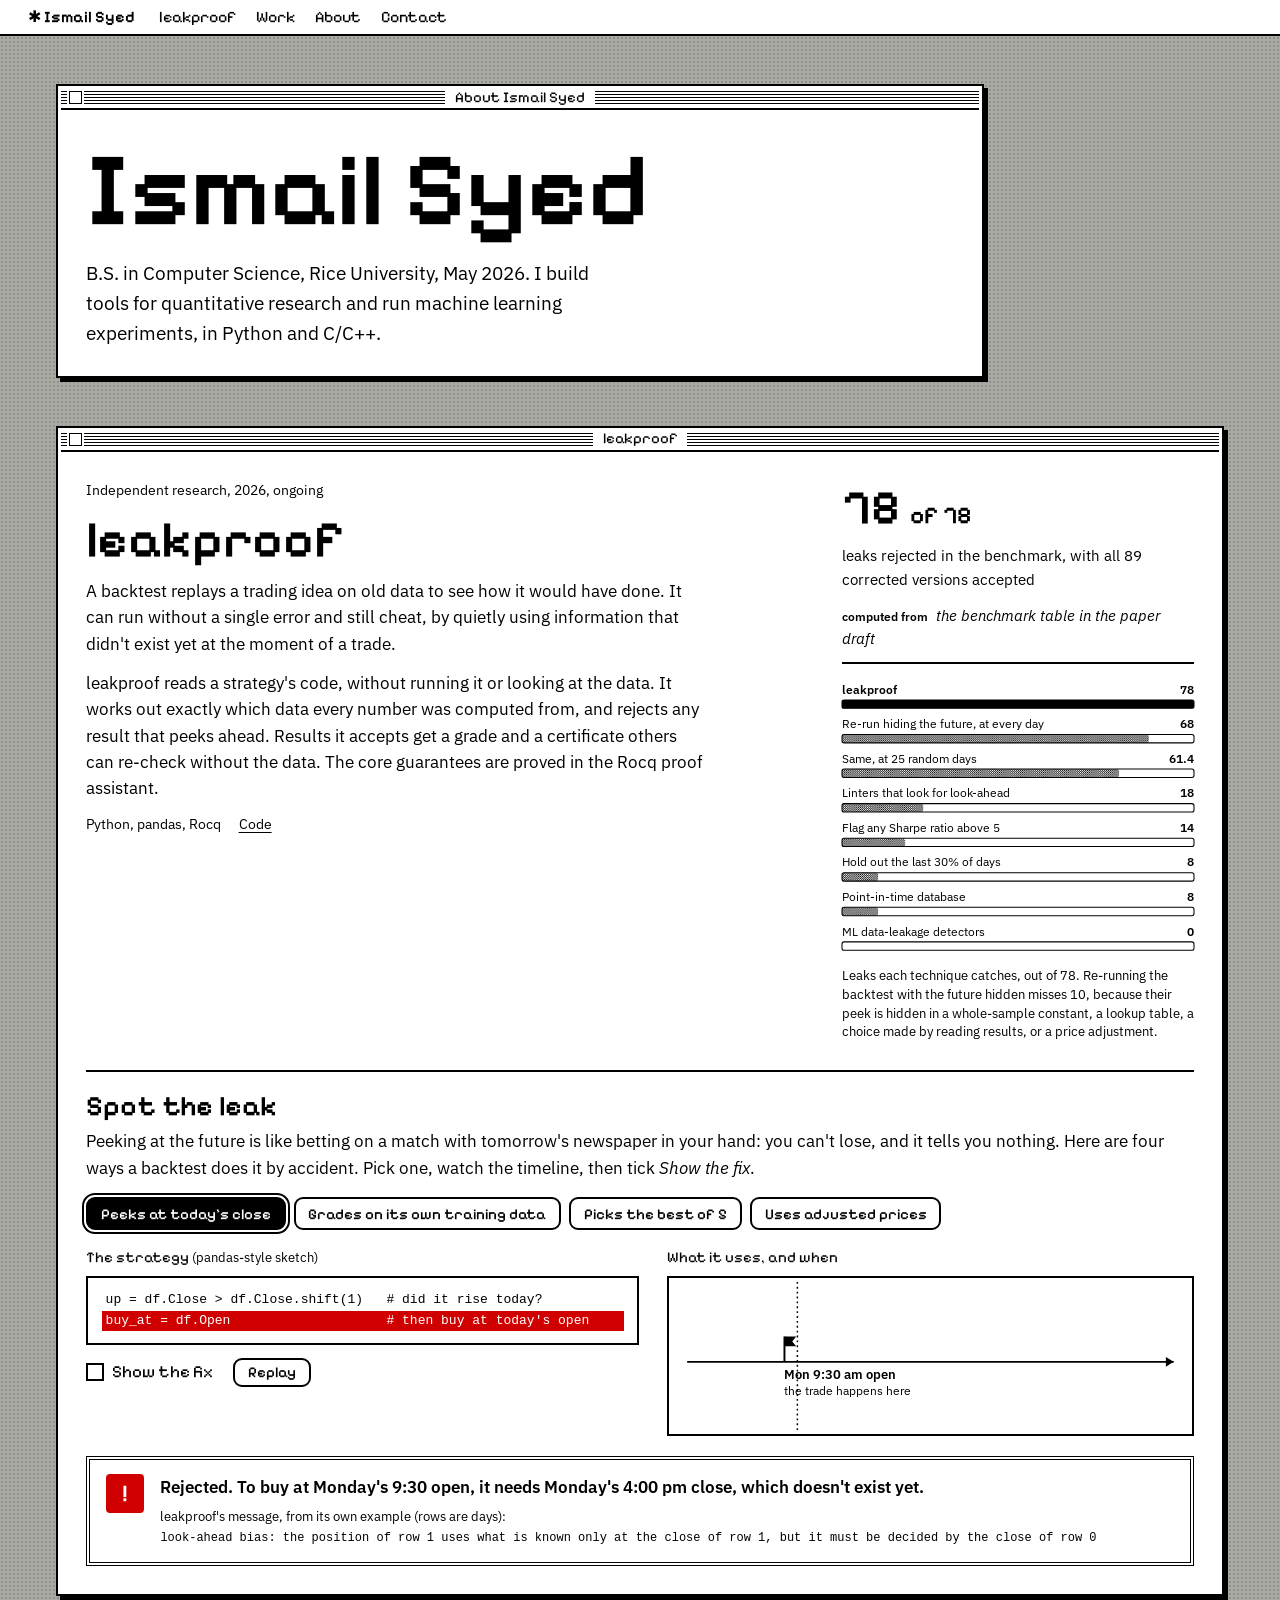
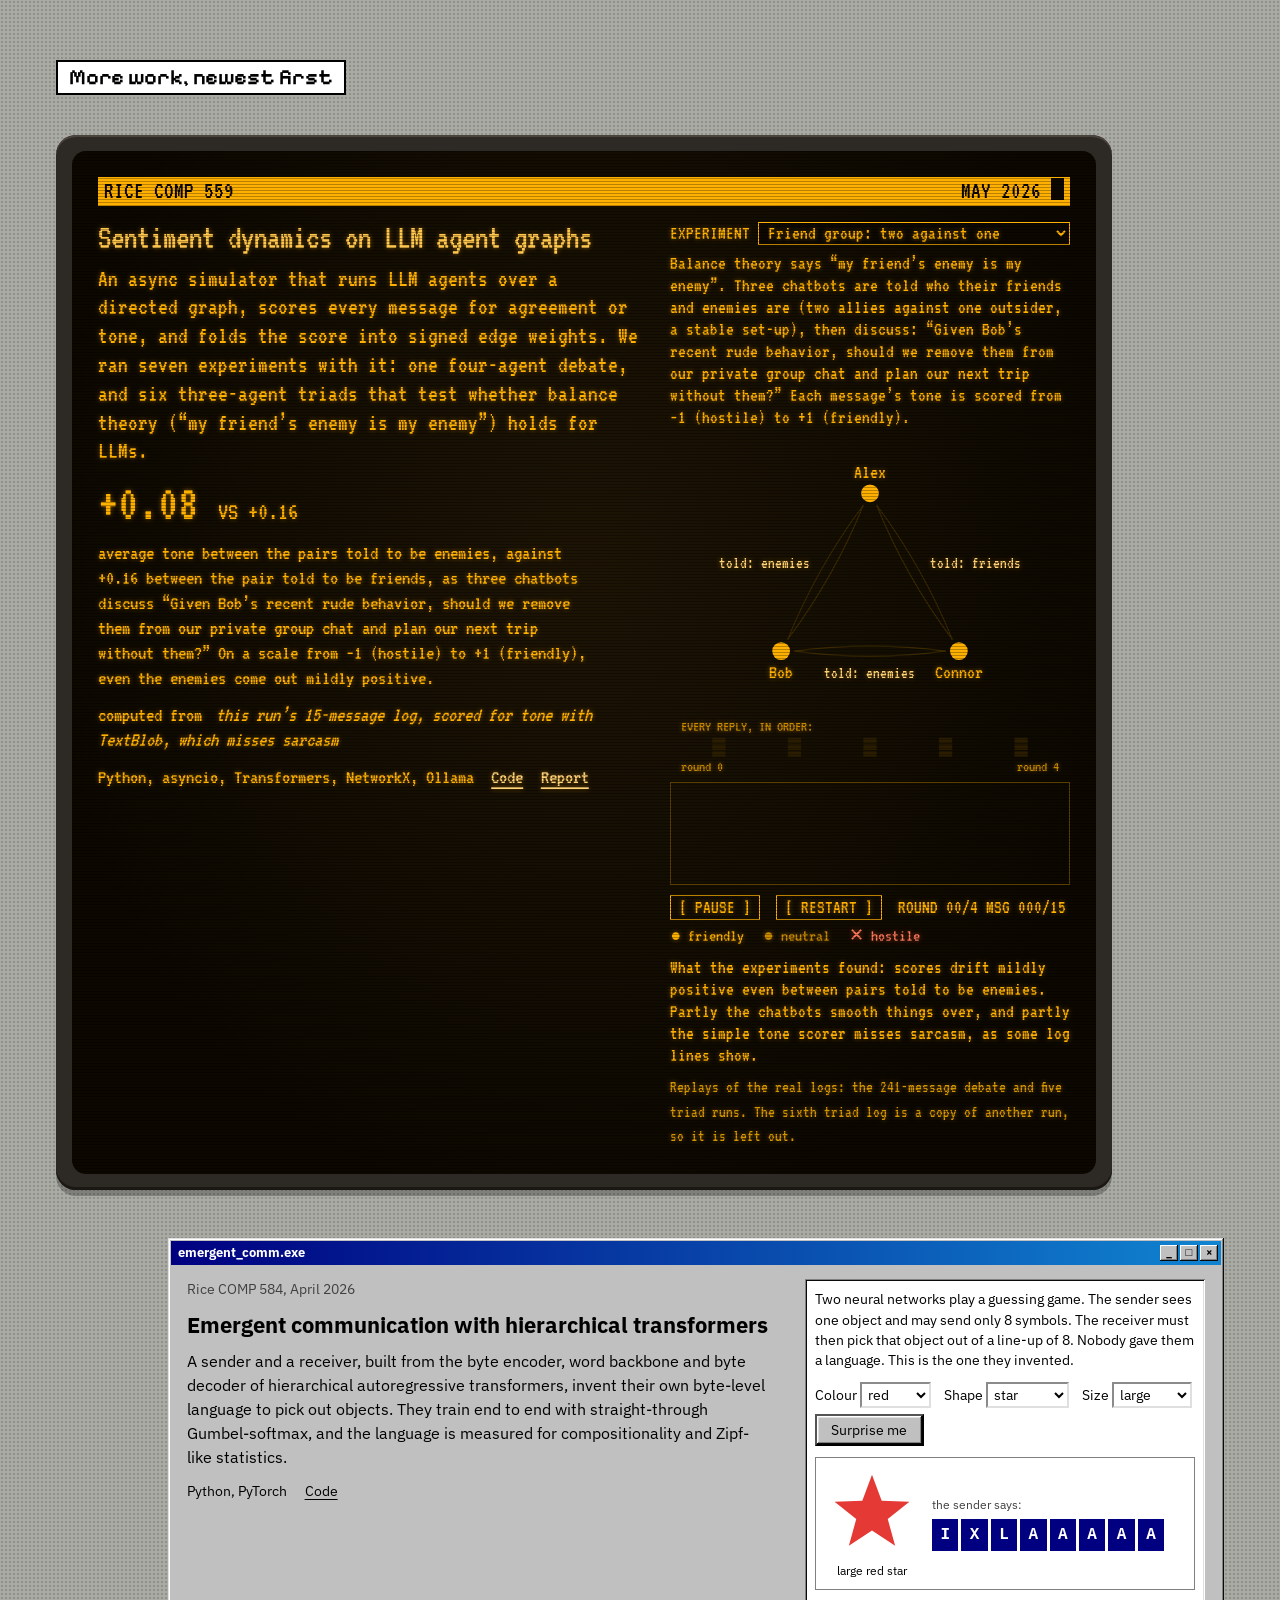
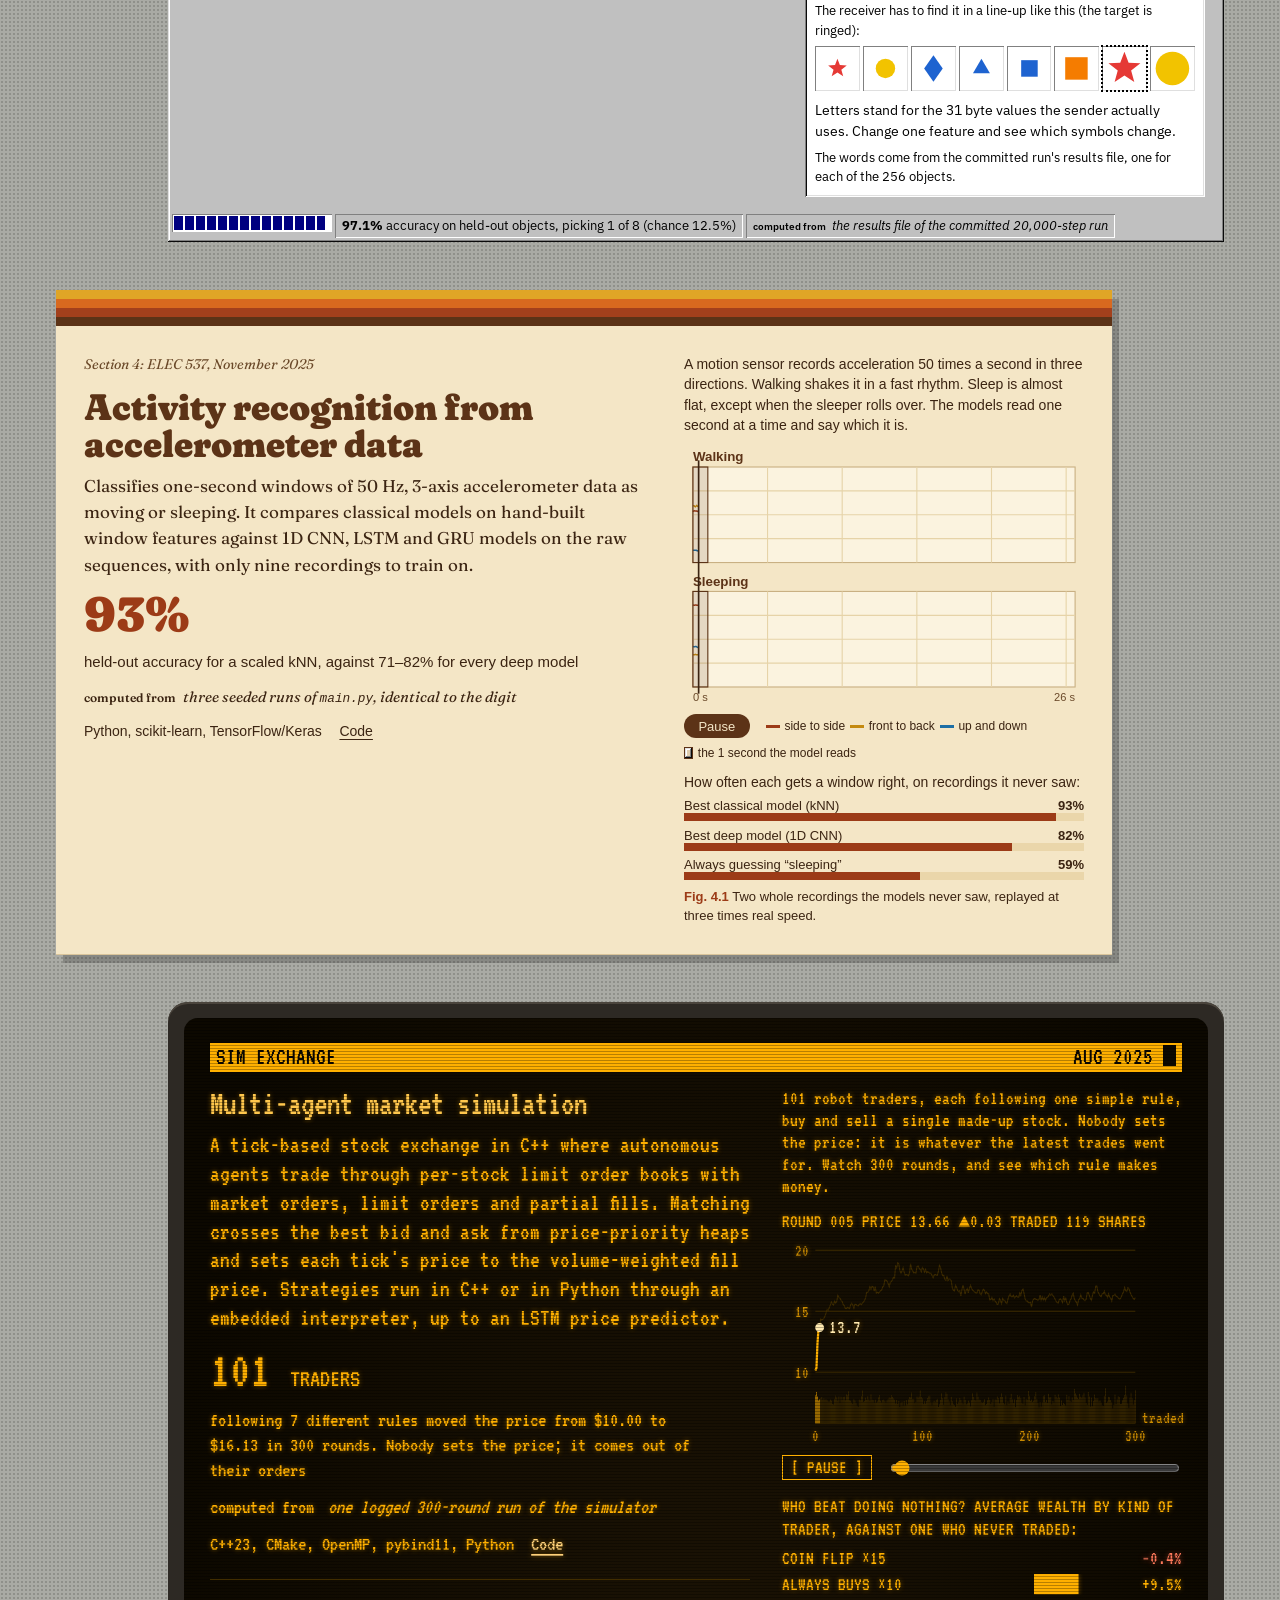
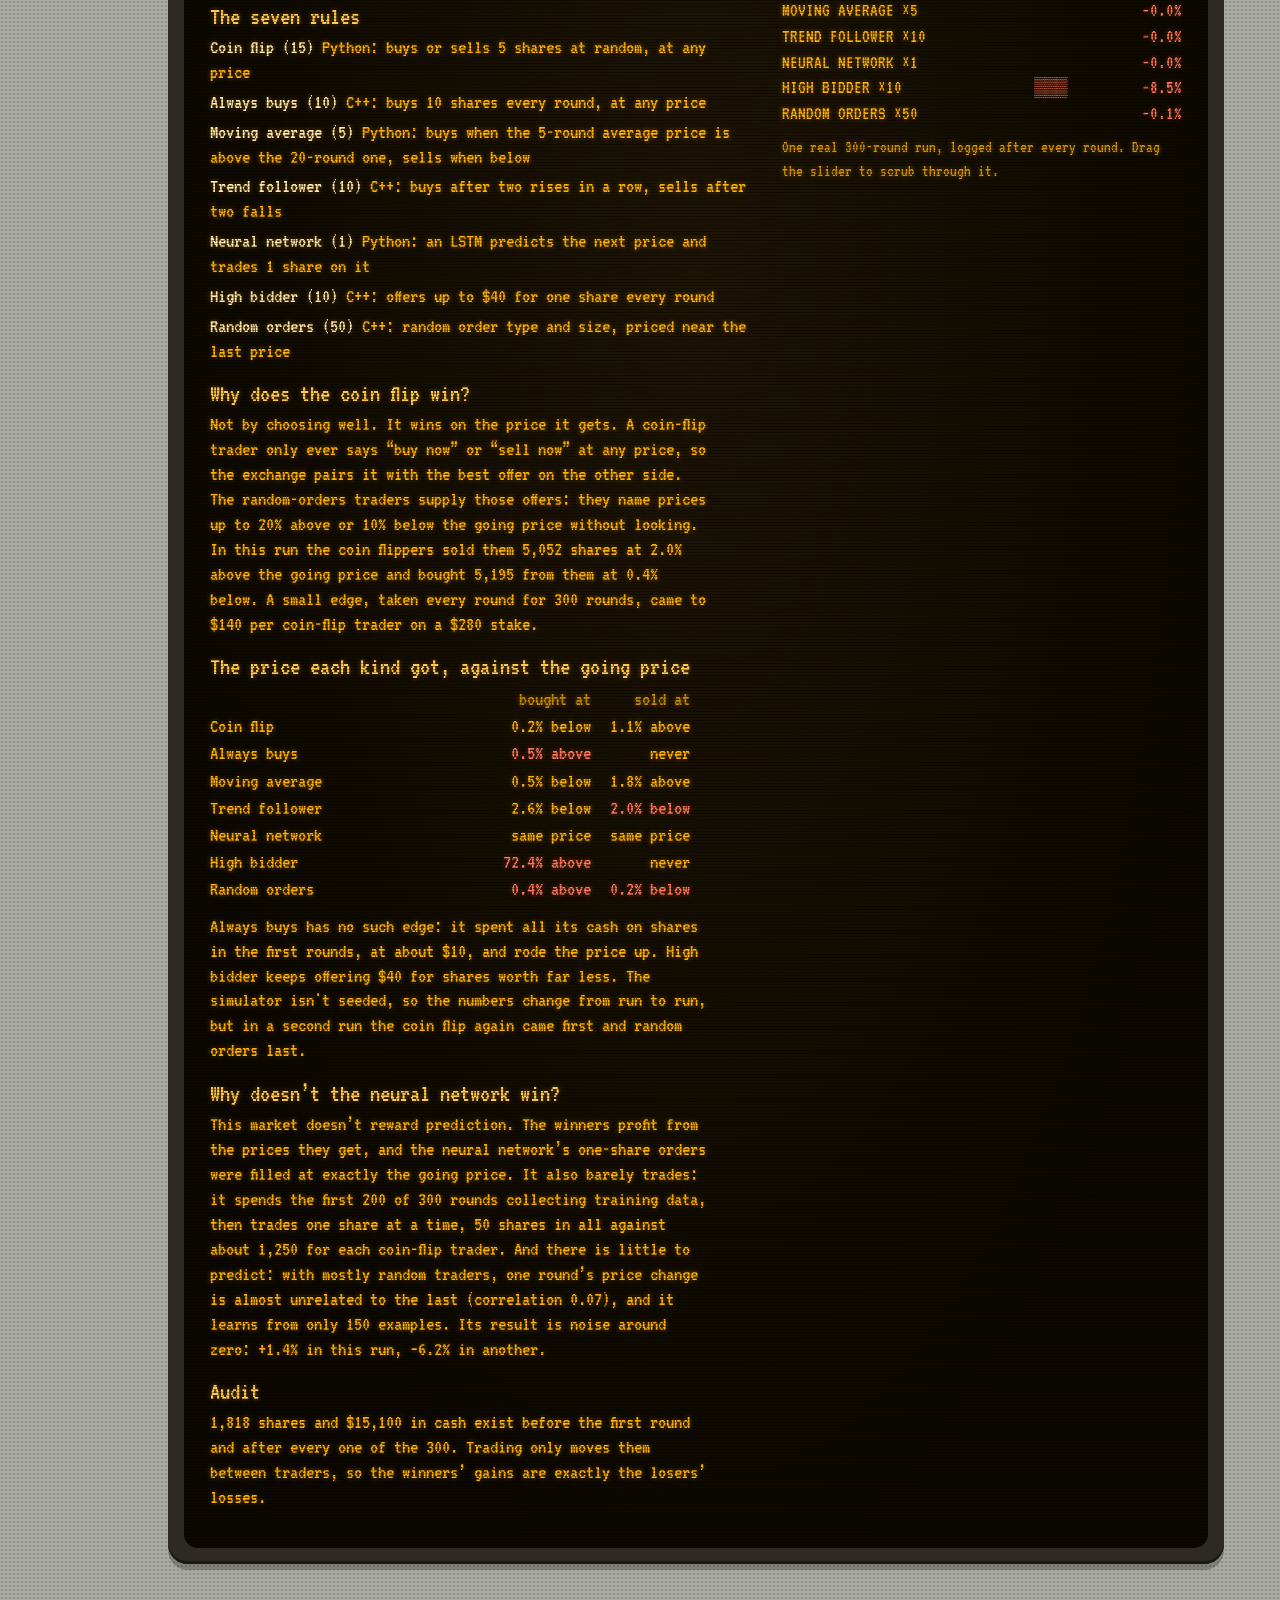
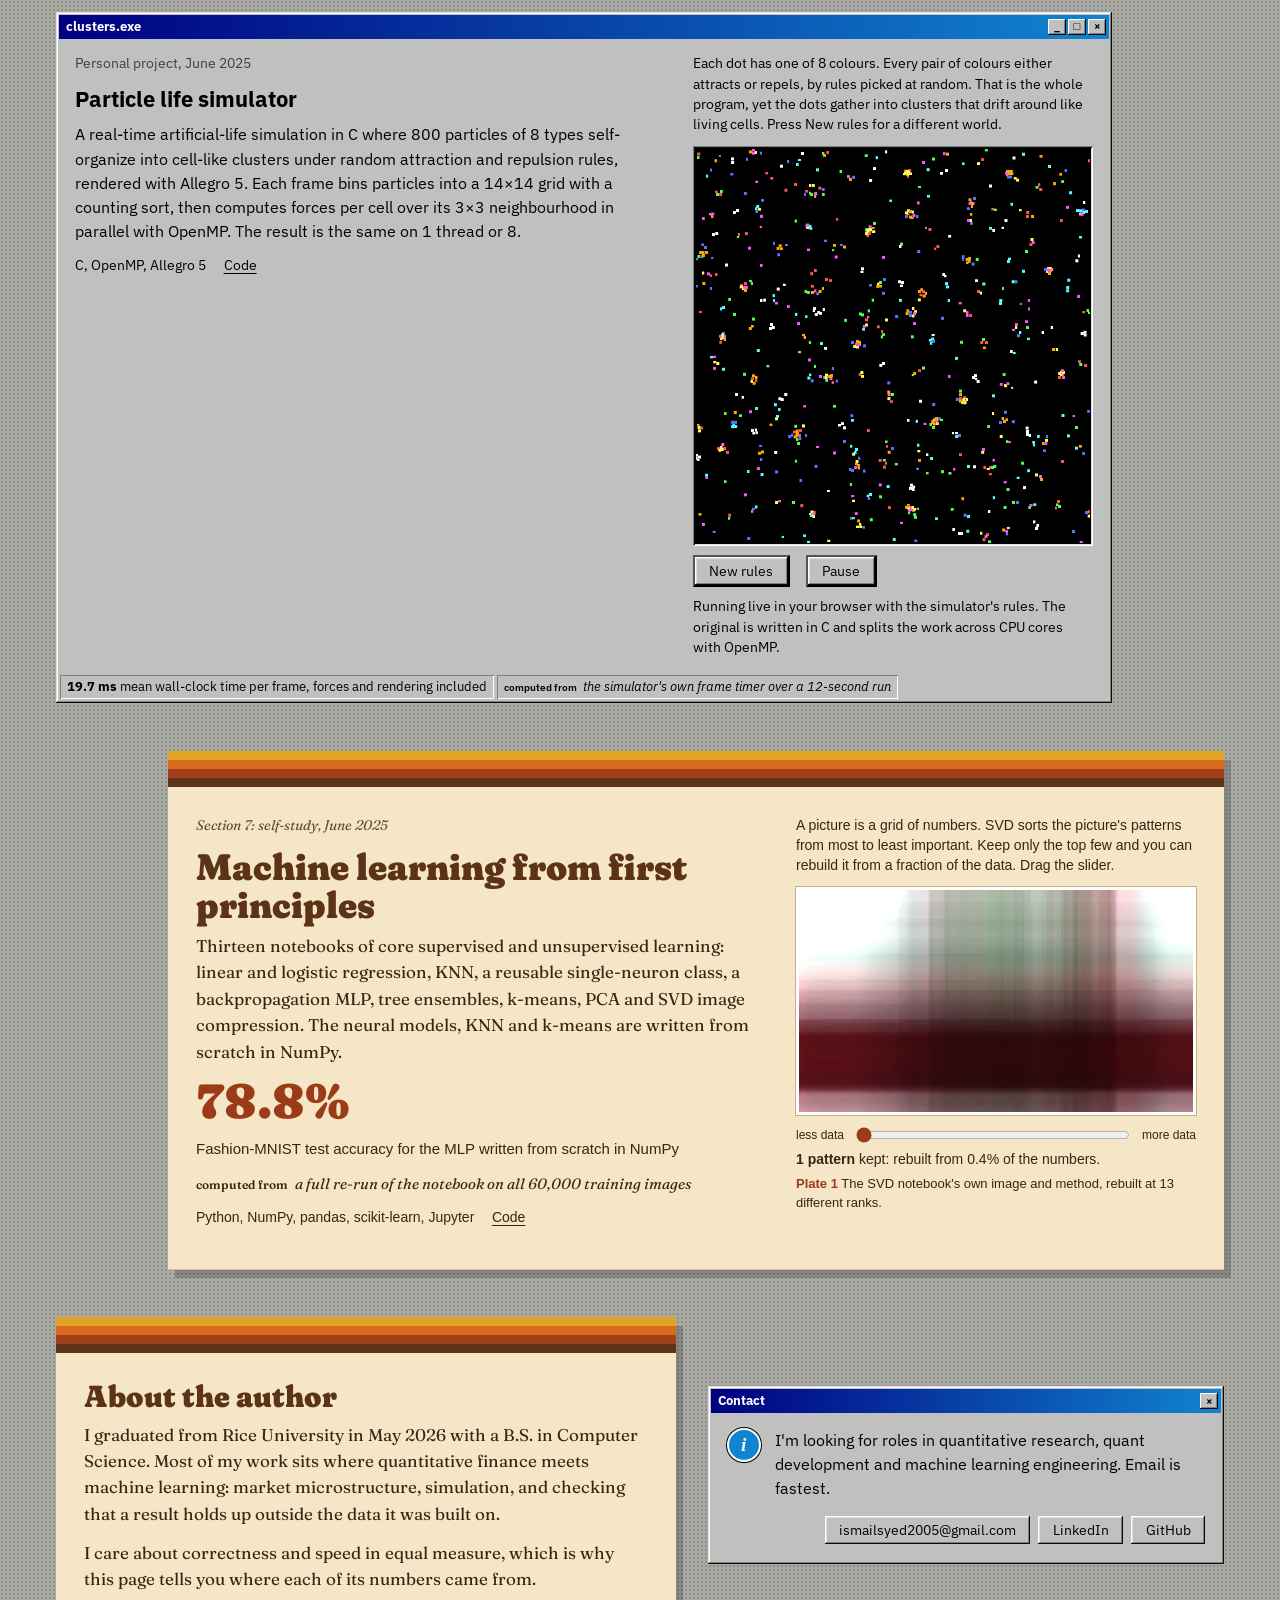
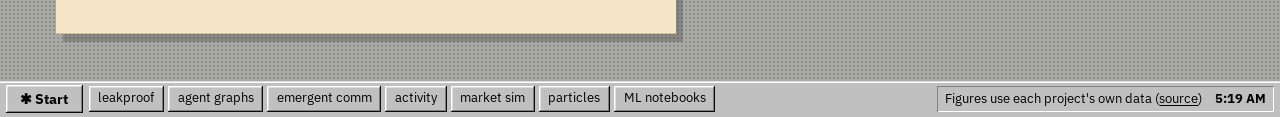
<file: index.html>
<!doctype html>
<html lang="en">
<head>
<meta charset="utf-8">
<meta name="viewport" content="width=device-width, initial-scale=1">
<title>Ismail Syed</title>
<meta name="description" content="Ismail Syed builds tools for quantitative research and runs machine learning experiments.">
<link rel="preconnect" href="https://fonts.googleapis.com">
<link rel="preconnect" href="https://fonts.gstatic.com" crossorigin>
<link href="https://fonts.googleapis.com/css2?family=Fraunces:opsz,wght,SOFT@9..144,400..900,0..100&family=IBM+Plex+Sans:wght@400;500;600&family=Pixelify+Sans:wght@400;600&family=VT323&display=swap" rel="stylesheet">
<link rel="stylesheet" href="style.css">
</head>
<body>
<svg class="defs" width="0" height="0" aria-hidden="true" focusable="false">
  <defs>
    <pattern id="dither50" width="2" height="2" patternUnits="userSpaceOnUse"><rect width="1" height="1" fill="#000"/><rect x="1" y="1" width="1" height="1" fill="#000"/></pattern>
    <pattern id="dither25" width="4" height="4" patternUnits="userSpaceOnUse"><rect width="1" height="1" fill="#000"/><rect x="2" y="2" width="1" height="1" fill="#000"/></pattern>
  </defs>
</svg>
<a class="skip" href="#leakproof">Skip to the work</a>

<header class="menubar">
  <a class="menubar-name" href="#top"><span aria-hidden="true">&#10033;</span> Ismail Syed</a>
  <nav aria-label="Sections">
    <a href="#leakproof">leakproof</a>
    <a href="#work">Work</a>
    <a href="#about">About</a>
    <a href="#contact">Contact</a>
  </nav>
</header>

<main id="top" class="desk">

  <!-- Classic Macintosh -->
  <section class="mac hero" aria-labelledby="hero-name">
    <div class="mac-bar" aria-hidden="true"><i class="mac-close"></i><span>About Ismail Syed</span></div>
    <div class="mac-body hero-body">
      <h1 id="hero-name">Ismail Syed</h1>
      <p class="role">B.S. in Computer Science, Rice University, May 2026. I build tools for quantitative research and run machine learning experiments, in Python and C/C++.</p>
    </div>
  </section>

  <section id="leakproof" class="mac lp" aria-labelledby="lp-h">
    <div class="mac-bar" aria-hidden="true"><i class="mac-close"></i><span>leakproof</span></div>
    <div class="mac-body">
      <div class="lp-top">
        <div>
          <p class="kicker">Independent research, 2026, ongoing</p>
          <h2 id="lp-h">leakproof</h2>
          <p>A backtest replays a trading idea on old data to see how it would have done. It can run without a single error and still cheat, by quietly using information that didn't exist yet at the moment of a trade.</p>
          <p>leakproof reads a strategy's code, without running it or looking at the data. It works out exactly which data every number was computed from, and rejects any result that peeks ahead. Results it accepts get a grade and a certificate others can re-check without the data. The core guarantees are proved in the Rocq proof assistant.</p>
          <p class="links"><span>Python, pandas, Rocq</span><a href="https://github.com/Shmael13/leakproof">Code</a></p>
        </div>
        <div class="lp-result">
          <p class="amount">78 <small>of 78</small></p>
          <p class="what">leaks rejected in the benchmark, with all 89 corrected versions accepted</p>
          <p class="from"><span>computed from</span> the benchmark table in the paper draft</p>
          <figure class="fig">
            <svg class="fig-svg " viewBox="0 0 336 266" role="img" aria-labelledby="fig-lp-t fig-lp-d"><title id="fig-lp-t">Leaks caught out of 78, by technique</title><desc id="fig-lp-d">leakproof: 78 of 78; Re-run hiding the future, at every day: 68 of 78; Same, at 25 random days: 61.4 of 78; Linters that look for look-ahead: 18 of 78; Flag any Sharpe ratio above 5: 14 of 78; Hold out the last 30% of days: 8 of 78; Point-in-time database: 8 of 78; ML data-leakage detectors: 0 of 78</desc><g><title>leakproof: caught 78 of 78 leaks</title><rect class="hit" x="0" y="2" width="336" height="33"/><text class="lbl strong" x="0" y="13">leakproof</text><text class="val" x="336" y="13" text-anchor="end">78</text><rect class="track" x="0" y="19" width="336" height="8" rx="2"/><path class="s1" d="M0.0,19.0H334.0Q336.0,19.0 336.0,21.0V25.0Q336.0,27.0 334.0,27.0H0.0Z"/></g><g><title>Re-run hiding the future, at every day: caught 68 of 78 leaks, missed 10</title><rect class="hit" x="0" y="35" width="336" height="33"/><text class="lbl" x="0" y="46">Re-run hiding the future, at every day</text><text class="val" x="336" y="46" text-anchor="end">68</text><rect class="track" x="0" y="52" width="336" height="8" rx="2"/><path class="bar-muted" d="M0.0,52.0H290.9Q292.9,52.0 292.9,54.0V58.0Q292.9,60.0 290.9,60.0H0.0Z"/></g><g><title>Same, at 25 random days: caught 61.4 of 78 leaks, missed 16.6</title><rect class="hit" x="0" y="68" width="336" height="33"/><text class="lbl" x="0" y="79">Same, at 25 random days</text><text class="val" x="336" y="79" text-anchor="end">61.4</text><rect class="track" x="0" y="85" width="336" height="8" rx="2"/><path class="bar-muted" d="M0.0,85.0H262.5Q264.5,85.0 264.5,87.0V91.0Q264.5,93.0 262.5,93.0H0.0Z"/></g><g><title>Linters that look for look-ahead: caught 18 of 78 leaks, missed 60</title><rect class="hit" x="0" y="101" width="336" height="33"/><text class="lbl" x="0" y="112">Linters that look for look-ahead</text><text class="val" x="336" y="112" text-anchor="end">18</text><rect class="track" x="0" y="118" width="336" height="8" rx="2"/><path class="bar-muted" d="M0.0,118.0H75.5Q77.5,118.0 77.5,120.0V124.0Q77.5,126.0 75.5,126.0H0.0Z"/></g><g><title>Flag any Sharpe ratio above 5: caught 14 of 78 leaks, missed 64</title><rect class="hit" x="0" y="134" width="336" height="33"/><text class="lbl" x="0" y="145">Flag any Sharpe ratio above 5</text><text class="val" x="336" y="145" text-anchor="end">14</text><rect class="track" x="0" y="151" width="336" height="8" rx="2"/><path class="bar-muted" d="M0.0,151.0H58.3Q60.3,151.0 60.3,153.0V157.0Q60.3,159.0 58.3,159.0H0.0Z"/></g><g><title>Hold out the last 30% of days: caught 8 of 78 leaks, missed 70</title><rect class="hit" x="0" y="167" width="336" height="33"/><text class="lbl" x="0" y="178">Hold out the last 30% of days</text><text class="val" x="336" y="178" text-anchor="end">8</text><rect class="track" x="0" y="184" width="336" height="8" rx="2"/><path class="bar-muted" d="M0.0,184.0H32.5Q34.5,184.0 34.5,186.0V190.0Q34.5,192.0 32.5,192.0H0.0Z"/></g><g><title>Point-in-time database: caught 8 of 78 leaks, missed 70</title><rect class="hit" x="0" y="200" width="336" height="33"/><text class="lbl" x="0" y="211">Point-in-time database</text><text class="val" x="336" y="211" text-anchor="end">8</text><rect class="track" x="0" y="217" width="336" height="8" rx="2"/><path class="bar-muted" d="M0.0,217.0H32.5Q34.5,217.0 34.5,219.0V223.0Q34.5,225.0 32.5,225.0H0.0Z"/></g><g><title>ML data-leakage detectors: caught 0 of 78 leaks, missed 78</title><rect class="hit" x="0" y="233" width="336" height="33"/><text class="lbl" x="0" y="244">ML data-leakage detectors</text><text class="val" x="336" y="244" text-anchor="end">0</text><rect class="track" x="0" y="250" width="336" height="8" rx="2"/><path class="bar-muted" d=""/></g></svg>
            <figcaption>Leaks each technique catches, out of 78. Re-running the backtest with the future hidden misses 10, because their peek is hidden in a whole-sample constant, a lookup table, a choice made by reading results, or a price adjustment.</figcaption>
          </figure>
        </div>
      </div>

      <div class="spot" aria-labelledby="spot-h">
        <h3 id="spot-h">Spot the leak</h3>
        <p class="spot-intro">Peeking at the future is like betting on a match with tomorrow's newspaper in your hand: you can't lose, and it tells you nothing. Here are four ways a backtest does it by accident. Pick one, watch the timeline, then tick <em>Show the fix</em>.</p>
        <div class="spot-tabs" role="tablist" aria-label="Kind of leak">
          <button role="tab" aria-selected="true" data-case="when" id="t-when">Peeks at today's close</button>
          <button role="tab" aria-selected="false" data-case="which" id="t-which" tabindex="-1">Grades on its own training data</button>
          <button role="tab" aria-selected="false" data-case="howmany" id="t-howmany" tabindex="-1">Picks the best of 5</button>
          <button role="tab" aria-selected="false" data-case="whatkind" id="t-whatkind" tabindex="-1">Uses adjusted prices</button>
        </div>
        <div class="spot-panel" role="tabpanel" aria-labelledby="t-when" id="spot-panel">
          <div class="spot-code">
            <p class="spot-label">The strategy <span>(pandas-style sketch)</span></p>
            <pre id="spot-code"></pre>
            <div class="spot-actions"><label class="mac-check"><input type="checkbox" id="spot-fix"> <span>Show the fix</span></label><button type="button" class="mac-btn" id="spot-replay">Replay</button></div>
          </div>
          <div class="spot-when">
            <p class="spot-label">What it uses, and when</p>
            <svg id="spot-svg" role="img" aria-labelledby="spot-verdict"></svg>
          </div>
        </div>
        <div class="alert" id="spot-alert" aria-live="polite">
          <span class="alert-icon" id="spot-icon" aria-hidden="true"></span>
          <div>
            <p class="alert-text" id="spot-verdict"></p>
            <p class="alert-tool" id="spot-tool"></p>
          </div>
        </div>
        <noscript><p>This walkthrough needs JavaScript. In short: leakproof flags a trade that uses today's closing price at today's open, a model graded on data it trained on, a winner picked by looking at results and then traded on those same days, and adjusted prices that depend on events after the trade.</p></noscript>
      </div>
    </div>
  </section>

  <h2 id="work" class="desk-label">More work, newest first</h2>

  <!-- 80s terminal -->
  <article class="term" id="comp559" aria-labelledby="c559-h">
    <div class="term-screen">
      <p class="term-status"><span>RICE COMP 559</span><span>MAY 2026 <i class="cursor" aria-hidden="true"></i></span></p>
      <div class="proj">
        <div class="proj-text">
          <h3 id="c559-h">Sentiment dynamics on LLM agent graphs</h3>
          <p>An async simulator that runs LLM agents over a directed graph, scores every message for agreement or tone, and folds the score into signed edge weights. We ran seven experiments with it: one four-agent debate, and six three-agent triads that test whether balance theory (&ldquo;my friend&rsquo;s enemy is my enemy&rdquo;) holds for LLMs.</p>
          <p class="amount">40% <small>TO 88%</small></p>
          <p class="what">of replies scored as agreeing with the message they answer, in rounds 1&ndash;10 versus rounds 31&ndash;60 of the debate. The libertarian opens with &ldquo;Global regulation of AI would stifle innovation&rdquo; and by round 60 writes &ldquo;Exactly; without enforceable global treaties&hellip;&rdquo;</p>
          <p class="from"><span>computed from</span> the debate's 241-message log, scored by an NLI model. A high score means a reply restates what it answers</p>
          <p class="links"><span>Python, asyncio, Transformers, NetworkX, Ollama</span><a href="https://github.com/Shmael13/Comp559">Code</a><a href="https://github.com/Shmael13/Comp559/blob/main/Report%20-%20Final%20Up%20to%20Date/Final%20-%20COMP_559_Project.pdf">Report</a></p>
        </div>
        <figure class="fig">
          <div class="viz" data-viz="debate">
            <pre class="term-log" aria-label="Excerpt from the debate log">r00 libertarian&gt;regulator  +0.00  Global regulation of AI would stifle innovation&hellip;
r13 regulator&gt;skeptic      -0.98  Enforceable global treaties are crucial for setting&hellip;
r14 pragmatist&gt;regulator   +0.99  Enforceable global treaties are essential for setting&hellip;
r79 regulator&gt;libertarian  +0.99  Exactly; without enforceable global treaties&hellip;</pre>
          <svg class="fig-svg " viewBox="0 0 336 214" role="img" aria-labelledby="fig-559-t fig-559-d"><title id="fig-559-t">Who talked to whom in the 80-round debate</title><desc id="fig-559-d">Four agents, fully connected. 241 messages used 6 of 12 directed edges, all touching the regulator: libertarian to regulator: 40; pragmatist to regulator: 41; regulator to libertarian: 40; regulator to pragmatist: 40; regulator to skeptic: 40; skeptic to regulator: 40</desc><defs><marker id="arr" viewBox="0 0 8 8" refX="6" refY="4" markerWidth="7" markerHeight="7" orient="auto-start-reverse"><path class="arrowhead" d="M0,0L8,4L0,8z"/></marker></defs><line class="edge-unused" x1="54" y1="34" x2="282" y2="34"><title>libertarian and pragmatist: no messages either way</title></line><line class="edge-unused" x1="54" y1="34" x2="168" y2="186"><title>libertarian and skeptic: no messages either way</title></line><line class="edge-unused" x1="282" y1="34" x2="168" y2="186"><title>pragmatist and skeptic: no messages either way</title></line><path class="edge" d="M158.6,98.2Q116.6,61.9 65.1,40.8" marker-end="url(#arr)"><title>regulator to libertarian: 40 messages, mean NLI score +0.68</title></path><path class="edge" d="M63.4,39.8Q105.4,76.1 156.9,97.2" marker-end="url(#arr)"><title>libertarian to regulator: 40 messages, mean NLI score +0.84</title></path><path class="edge" d="M177.4,98.2Q228.9,77.2 270.9,40.8" marker-end="url(#arr)"><title>regulator to pragmatist: 40 messages, mean NLI score +0.59</title></path><path class="edge" d="M272.6,39.8Q221.1,60.8 179.1,97.2" marker-end="url(#arr)"><title>pragmatist to regulator: 41 messages, mean NLI score +0.88</title></path><path class="edge" d="M168.0,115.0Q159.0,144.0 168.0,173.0" marker-end="url(#arr)"><title>regulator to skeptic: 40 messages, mean NLI score +0.52</title></path><path class="edge" d="M168.0,175.0Q177.0,146.0 168.0,117.0" marker-end="url(#arr)"><title>skeptic to regulator: 40 messages, mean NLI score +0.79</title></path><circle class="node node-hub" cx="168" cy="104" r="7"><title>regulator</title></circle><text class="lbl strong" x="181" y="108" text-anchor="start">regulator</text><circle class="node" cx="54" cy="34" r="7"><title>libertarian</title></circle><text class="lbl" x="54" y="22" text-anchor="middle">libertarian</text><circle class="node" cx="282" cy="34" r="7"><title>pragmatist</title></circle><text class="lbl" x="282" y="22" text-anchor="middle">pragmatist</text><circle class="node" cx="168" cy="186" r="7"><title>skeptic</title></circle><text class="lbl" x="168" y="206" text-anchor="middle">skeptic</text></svg>
          </div>
          <figcaption>Replays of the real logs: the 241-message debate and five triad runs. The sixth triad log is a copy of another run, so it is left out.</figcaption>
        </figure>
      </div>
    </div>
  </article>

  <!-- Windows 95 -->
  <article class="win" id="comp584" aria-labelledby="c584-h">
    <div class="win-bar"><span class="win-title" aria-hidden="true">emergent_comm.exe</span><span class="win-btns" aria-hidden="true"><i>_</i><i>&#9633;</i><i>&times;</i></span></div>
    <div class="win-body proj">
      <div class="proj-text">
        <p class="kicker">Rice COMP 584, April 2026</p>
        <h3 id="c584-h">Emergent communication with hierarchical transformers</h3>
        <p>A sender and a receiver, built from the byte encoder, word backbone and byte decoder of hierarchical autoregressive transformers, invent their own byte-level language to pick out objects. They train end to end with straight-through Gumbel-softmax, and the language is measured for compositionality and Zipf-like statistics.</p>
        <p class="links"><span>Python, PyTorch</span><a href="https://github.com/Shmael13/COMP584">Code</a></p>
      </div>
      <figure class="fig win-sunken">
        <div class="viz" data-viz="words"><svg class="fig-svg " viewBox="0 0 336 190" role="img" aria-labelledby="fig-584-t fig-584-d"><title id="fig-584-t">Referential game accuracy over training</title><desc id="fig-584-d">Held-out accuracy rises to 97.1% at step 5,500 and ends at 88.4% at step 20,000; training accuracy ends at 100.0%. Chance is 12.5%.</desc><line class="grid" x1="34" x2="278" y1="168.0" y2="168.0"/><text class="tick" x="28" y="172.0" text-anchor="end">0%</text><line class="grid" x1="34" x2="278" y1="97.0" y2="97.0"/><text class="tick" x="28" y="101.0" text-anchor="end">50%</text><line class="grid" x1="34" x2="278" y1="26.0" y2="26.0"/><text class="tick" x="28" y="30.0" text-anchor="end">100%</text><text class="tick" x="34.0" y="184" text-anchor="middle">0k</text><text class="tick" x="156.0" y="184" text-anchor="middle">10k</text><text class="tick" x="278.0" y="184" text-anchor="middle">20k</text><line class="ref" x1="34" x2="278" y1="150.2" y2="150.2"/><text class="tick" x="284" y="154.2">chance</text><path class="line s2-stroke" d="M40.1,53.7L46.2,43.8L52.3,34.3L58.4,32.1L64.5,28.8L70.6,29.3L76.7,28.2L82.8,26.6L88.9,29.3L95.0,28.8L101.1,26.0L107.2,29.9L113.3,27.1L119.4,26.6L125.5,27.1L131.6,27.7L137.7,27.1L143.8,26.6L149.9,27.7L156.0,27.7L162.1,26.0L168.2,27.7L174.3,27.1L180.4,26.0L186.5,26.0L192.6,27.7L198.7,27.1L204.8,27.1L210.9,27.1L217.0,26.0L223.1,27.1L229.2,26.6L235.3,27.1L241.4,26.0L247.5,26.6L253.6,27.7L259.7,27.1L265.8,26.6L271.9,26.0L278.0,26.0"/><path class="line s1-stroke" d="M40.1,60.6L46.2,50.2L52.3,39.4L58.4,34.0L64.5,35.4L70.6,31.3L76.7,31.1L82.8,30.5L88.9,30.6L95.0,30.8L101.1,30.1L107.2,30.5L113.3,31.8L119.4,33.7L125.5,31.7L131.6,33.1L137.7,33.0L143.8,34.3L149.9,32.2L156.0,33.4L162.1,34.8L168.2,35.4L174.3,34.2L180.4,35.5L186.5,37.5L192.6,33.9L198.7,35.7L204.8,35.2L210.9,37.5L217.0,39.2L223.1,38.0L229.2,38.1L235.3,36.4L241.4,38.8L247.5,41.0L253.6,39.8L259.7,40.8L265.8,37.0L271.9,36.1L278.0,42.4"/><circle class="dot s1" cx="101.1" cy="30.1" r="4"/><text class="val" x="101.1" y="48.1" text-anchor="middle">97.1%</text><text class="lbl" x="284" y="24.0">train</text><text class="lbl" x="284" y="52.4">held-out</text><g class="legend"><line class="s1-stroke line" x1="34" x2="48" y1="9" y2="9"/><text class="lbl" x="53" y="13">held-out objects</text><line class="s2-stroke line" x1="158" x2="172" y1="9" y2="9"/><text class="lbl" x="177" y="13">training objects</text></g><rect class="hit" x="37.1" y="26" width="6.1" height="142"><title>step 500: held-out 75.6%, train 80.5%</title></rect><rect class="hit" x="43.2" y="26" width="6.1" height="142"><title>step 1,000: held-out 82.9%, train 87.5%</title></rect><rect class="hit" x="49.2" y="26" width="6.1" height="142"><title>step 1,500: held-out 90.5%, train 94.1%</title></rect><rect class="hit" x="55.4" y="26" width="6.1" height="142"><title>step 2,000: held-out 94.4%, train 95.7%</title></rect><rect class="hit" x="61.5" y="26" width="6.1" height="142"><title>step 2,500: held-out 93.4%, train 98.0%</title></rect><rect class="hit" x="67.5" y="26" width="6.1" height="142"><title>step 3,000: held-out 96.2%, train 97.7%</title></rect><rect class="hit" x="73.7" y="26" width="6.1" height="142"><title>step 3,500: held-out 96.4%, train 98.4%</title></rect><rect class="hit" x="79.8" y="26" width="6.1" height="142"><title>step 4,000: held-out 96.8%, train 99.6%</title></rect><rect class="hit" x="85.9" y="26" width="6.1" height="142"><title>step 4,500: held-out 96.8%, train 97.7%</title></rect><rect class="hit" x="92.0" y="26" width="6.1" height="142"><title>step 5,000: held-out 96.6%, train 98.0%</title></rect><rect class="hit" x="98.0" y="26" width="6.1" height="142"><title>step 5,500: held-out 97.1%, train 100.0%</title></rect><rect class="hit" x="104.2" y="26" width="6.1" height="142"><title>step 6,000: held-out 96.8%, train 97.3%</title></rect><rect class="hit" x="110.2" y="26" width="6.1" height="142"><title>step 6,500: held-out 95.9%, train 99.2%</title></rect><rect class="hit" x="116.4" y="26" width="6.1" height="142"><title>step 7,000: held-out 94.6%, train 99.6%</title></rect><rect class="hit" x="122.5" y="26" width="6.1" height="142"><title>step 7,500: held-out 96.0%, train 99.2%</title></rect><rect class="hit" x="128.5" y="26" width="6.1" height="142"><title>step 8,000: held-out 95.0%, train 98.8%</title></rect><rect class="hit" x="134.6" y="26" width="6.1" height="142"><title>step 8,500: held-out 95.1%, train 99.2%</title></rect><rect class="hit" x="140.8" y="26" width="6.1" height="142"><title>step 9,000: held-out 94.1%, train 99.6%</title></rect><rect class="hit" x="146.8" y="26" width="6.1" height="142"><title>step 9,500: held-out 95.7%, train 98.8%</title></rect><rect class="hit" x="152.9" y="26" width="6.1" height="142"><title>step 10,000: held-out 94.8%, train 98.8%</title></rect><rect class="hit" x="159.0" y="26" width="6.1" height="142"><title>step 10,500: held-out 93.8%, train 100.0%</title></rect><rect class="hit" x="165.1" y="26" width="6.1" height="142"><title>step 11,000: held-out 93.4%, train 98.8%</title></rect><rect class="hit" x="171.2" y="26" width="6.1" height="142"><title>step 11,500: held-out 94.3%, train 99.2%</title></rect><rect class="hit" x="177.3" y="26" width="6.1" height="142"><title>step 12,000: held-out 93.3%, train 100.0%</title></rect><rect class="hit" x="183.4" y="26" width="6.1" height="142"><title>step 12,500: held-out 91.9%, train 100.0%</title></rect><rect class="hit" x="189.5" y="26" width="6.1" height="142"><title>step 13,000: held-out 94.4%, train 98.8%</title></rect><rect class="hit" x="195.6" y="26" width="6.1" height="142"><title>step 13,500: held-out 93.1%, train 99.2%</title></rect><rect class="hit" x="201.8" y="26" width="6.1" height="142"><title>step 14,000: held-out 93.5%, train 99.2%</title></rect><rect class="hit" x="207.8" y="26" width="6.1" height="142"><title>step 14,500: held-out 91.9%, train 99.2%</title></rect><rect class="hit" x="213.9" y="26" width="6.1" height="142"><title>step 15,000: held-out 90.7%, train 100.0%</title></rect><rect class="hit" x="220.0" y="26" width="6.1" height="142"><title>step 15,500: held-out 91.5%, train 99.2%</title></rect><rect class="hit" x="226.1" y="26" width="6.1" height="142"><title>step 16,000: held-out 91.4%, train 99.6%</title></rect><rect class="hit" x="232.2" y="26" width="6.1" height="142"><title>step 16,500: held-out 92.7%, train 99.2%</title></rect><rect class="hit" x="238.3" y="26" width="6.1" height="142"><title>step 17,000: held-out 91.0%, train 100.0%</title></rect><rect class="hit" x="244.4" y="26" width="6.1" height="142"><title>step 17,500: held-out 89.5%, train 99.6%</title></rect><rect class="hit" x="250.5" y="26" width="6.1" height="142"><title>step 18,000: held-out 90.3%, train 98.8%</title></rect><rect class="hit" x="256.6" y="26" width="6.1" height="142"><title>step 18,500: held-out 89.6%, train 99.2%</title></rect><rect class="hit" x="262.8" y="26" width="6.1" height="142"><title>step 19,000: held-out 92.3%, train 99.6%</title></rect><rect class="hit" x="268.8" y="26" width="6.1" height="142"><title>step 19,500: held-out 92.9%, train 100.0%</title></rect><rect class="hit" x="274.9" y="26" width="6.1" height="142"><title>step 20,000: held-out 88.4%, train 100.0%</title></rect></svg></div>
        <figcaption>The words come from the committed run's results file, one for each of the 256 objects.</figcaption>
      </figure>
    </div>
    <div class="win-status">
      <span class="win-progress" role="img" aria-label="97.1 percent"><i style="width:97.1%"></i></span>
      <span><b>97.1%</b> accuracy on held-out objects, picking 1 of 8 (chance 12.5%)</span>
      <span class="from"><span>computed from</span> the results file of the committed 20,000-step run</span>
    </div>
  </article>

  <!-- 70s lab manual -->
  <article class="manual" id="elec537" aria-labelledby="e537-h">
    <div class="manual-stripes" aria-hidden="true"><i></i><i></i><i></i><i></i></div>
    <div class="manual-body proj">
      <div class="proj-text">
        <p class="kicker">Section 4: ELEC 537, November 2025</p>
        <h3 id="e537-h">Activity recognition from accelerometer data</h3>
        <p>Classifies one-second windows of 50 Hz, 3-axis accelerometer data as moving or sleeping. It compares classical models on hand-built window features against 1D CNN, LSTM and GRU models on the raw sequences, with only nine recordings to train on.</p>
        <p class="amount">93%</p>
        <p class="what">held-out accuracy for a scaled kNN, against 71&ndash;82% for every deep model</p>
        <p class="from"><span>computed from</span> three seeded runs of <code>main.py</code>, identical to the digit</p>
        <p class="links"><span>Python, scikit-learn, TensorFlow/Keras</span><a href="https://github.com/Shmael13/Elec537Project">Code</a></p>
      </div>
      <figure class="fig">
        <div class="viz" data-viz="strip"><svg class="fig-svg " viewBox="0 0 336 226" role="img" aria-labelledby="fig-537-t fig-537-d"><title id="fig-537-t">Accuracy on 91 held-out windows</title><desc id="fig-537-d">kNN: 93%; Logistic reg.: 91%; Random forest: 87%; SVM: 82%; 1D CNN: 82%; CNN-LSTM: 82%; GRU: 80%; LSTM: 71%; always predicting sleeping: 59%.</desc><line class="ref" x1="129.4" x2="129.4" y1="22.0" y2="202.0"/><circle class="dot s1" cx="8" cy="13" r="4"/><text class="lbl strong" x="16" y="17">Classical, 14 window features</text><g><title>kNN: 93% accuracy</title><rect class="hit" x="0" y="24" width="336" height="17"/><line class="grid" x1="92" x2="300" y1="32.5" y2="32.5"/><text class="lbl" x="84" y="36.5" text-anchor="end">kNN</text><circle class="dot s1" cx="270.9" cy="32.5" r="4.5"/><text class="val" x="279.9" y="36.5">93%</text></g><g><title>Logistic reg.: 91% accuracy</title><rect class="hit" x="0" y="41" width="336" height="17"/><line class="grid" x1="92" x2="300" y1="49.5" y2="49.5"/><text class="lbl" x="84" y="53.5" text-anchor="end">Logistic reg.</text><circle class="dot s1" cx="262.6" cy="49.5" r="4.5"/><text class="val" x="271.6" y="53.5">91%</text></g><g><title>Random forest: 87% accuracy</title><rect class="hit" x="0" y="58" width="336" height="17"/><line class="grid" x1="92" x2="300" y1="66.5" y2="66.5"/><text class="lbl" x="84" y="70.5" text-anchor="end">Random forest</text><circle class="dot s1" cx="245.9" cy="66.5" r="4.5"/><text class="val" x="254.9" y="70.5">87%</text></g><g><title>SVM: 82% accuracy</title><rect class="hit" x="0" y="75" width="336" height="17"/><line class="grid" x1="92" x2="300" y1="83.5" y2="83.5"/><text class="lbl" x="84" y="87.5" text-anchor="end">SVM</text><circle class="dot s1" cx="225.1" cy="83.5" r="4.5"/><text class="val" x="234.1" y="87.5">82%</text></g><circle class="dot s2" cx="8" cy="107" r="4"/><text class="lbl strong" x="16" y="111">Deep, raw sequences</text><g><title>1D CNN: 82% accuracy</title><rect class="hit" x="0" y="118" width="336" height="17"/><line class="grid" x1="92" x2="300" y1="126.5" y2="126.5"/><text class="lbl" x="84" y="130.5" text-anchor="end">1D CNN</text><circle class="dot s2" cx="225.1" cy="126.5" r="4.5"/><text class="val" x="234.1" y="130.5">82%</text></g><g><title>CNN-LSTM: 82% accuracy</title><rect class="hit" x="0" y="135" width="336" height="17"/><line class="grid" x1="92" x2="300" y1="143.5" y2="143.5"/><text class="lbl" x="84" y="147.5" text-anchor="end">CNN-LSTM</text><circle class="dot s2" cx="225.1" cy="143.5" r="4.5"/><text class="val" x="234.1" y="147.5">82%</text></g><g><title>GRU: 80% accuracy</title><rect class="hit" x="0" y="152" width="336" height="17"/><line class="grid" x1="92" x2="300" y1="160.5" y2="160.5"/><text class="lbl" x="84" y="164.5" text-anchor="end">GRU</text><circle class="dot s2" cx="216.8" cy="160.5" r="4.5"/><text class="val" x="225.8" y="164.5">80%</text></g><g><title>LSTM: 71% accuracy</title><rect class="hit" x="0" y="169" width="336" height="17"/><line class="grid" x1="92" x2="300" y1="177.5" y2="177.5"/><text class="lbl" x="84" y="181.5" text-anchor="end">LSTM</text><circle class="dot s2" cx="179.4" cy="177.5" r="4.5"/><text class="val" x="188.4" y="181.5">71%</text></g><text class="tick" x="134.4" y="213.0">always guessing "sleeping": 59%</text><text class="tick" x="92.0" y="199.0" text-anchor="middle">50%</text><text class="tick" x="196.0" y="199.0" text-anchor="middle">75%</text><text class="tick" x="300.0" y="199.0" text-anchor="middle">100%</text></svg></div>
        <figcaption><b>Fig. 4.1</b> Two whole recordings the models never saw, replayed at three times real speed.</figcaption>
      </figure>
    </div>
  </article>

  <!-- 80s terminal -->
  <article class="term" id="market" aria-labelledby="mk-h">
    <div class="term-screen">
      <p class="term-status"><span>SIM EXCHANGE</span><span>AUG 2025 <i class="cursor" aria-hidden="true"></i></span></p>
      <div class="proj proj-split">
        <div class="proj-text">
          <h3 id="mk-h">Multi-agent market simulation</h3>
          <p>A tick-based stock exchange in C++ where autonomous agents trade through per-stock limit order books with market orders, limit orders and partial fills. Matching crosses the best bid and ask from price-priority heaps and sets each tick's price to the volume-weighted fill price. Strategies run in C++ or in Python through an embedded interpreter, up to an LSTM price predictor.</p>
          <p class="amount">101 <small>TRADERS</small></p>
          <p class="what">following 7 different rules moved the price from $10.00 to $16.13 in 300 rounds. Nobody sets the price; it comes out of their orders</p>
          <p class="from"><span>computed from</span> one logged 300-round run of the simulator</p>
          <p class="links"><span>C++23, CMake, OpenMP, pybind11, Python</span><a href="https://github.com/Shmael13/MyProjects/tree/main/Economic_Models/Multi_Agent_Market_Simulation">Code</a></p>
          <div class="results" data-results="ticker"></div>
        </div>
        <figure class="fig">
          <div class="viz" data-viz="ticker"><svg class="fig-svg " viewBox="0 0 336 180" role="img" aria-labelledby="fig-mk-t fig-mk-d"><title id="fig-mk-t">Stock price by tick</title><desc id="fig-mk-d">Price starts at 10.1, peaks at 19.0 and ends at 16.1 after 300 ticks.</desc><line class="grid" x1="30" x2="292" y1="158.0" y2="158.0"/><text class="tick" x="24" y="162.0" text-anchor="end">10</text><line class="grid" x1="30" x2="292" y1="84.0" y2="84.0"/><text class="tick" x="24" y="88.0" text-anchor="end">15</text><line class="grid" x1="30" x2="292" y1="10.0" y2="10.0"/><text class="tick" x="24" y="14.0" text-anchor="end">20</text><text class="tick" x="30.0" y="174" text-anchor="middle">0</text><text class="tick" x="117.6" y="174" text-anchor="middle">100</text><text class="tick" x="205.3" y="174" text-anchor="middle">200</text><text class="tick" x="292.0" y="174" text-anchor="middle">300</text><path class="line s1-stroke" d="M30.0,155.9L30.9,152.7L31.8,123.4L32.6,104.3L33.5,103.8L34.4,93.2L35.3,94.6L36.1,93.8L37.0,92.6L37.9,90.0L38.8,86.3L39.6,81.7L40.5,82.8L41.4,79.8L42.3,76.3L43.1,72.7L44.0,75.4L44.9,76.4L45.8,71.7L46.6,74.2L47.5,72.0L48.4,64.7L49.3,67.4L50.2,68.1L51.0,70.8L51.9,71.9L52.8,75.7L53.7,77.2L54.5,80.7L55.4,80.9L56.3,79.2L57.2,80.0L58.0,80.8L58.9,76.2L59.8,74.4L60.7,76.5L61.5,80.6L62.4,75.7L63.3,75.6L64.2,77.3L65.1,77.9L65.9,75.8L66.8,74.8L67.7,76.0L68.6,74.2L69.4,72.8L70.3,71.0L71.2,67.6L72.1,61.1L72.9,61.0L73.8,58.8L74.7,54.3L75.6,57.5L76.4,53.8L77.3,54.4L78.2,59.7L79.1,54.1L79.9,62.0L80.8,60.9L81.7,62.3L82.6,60.8L83.5,59.3L84.3,58.3L85.2,54.4L86.1,53.1L87.0,45.9L87.8,46.4L88.7,47.5L89.6,50.5L90.5,54.4L91.3,49.3L92.2,48.2L93.1,45.8L94.0,42.9L94.8,43.6L95.7,29.4L96.6,31.4L97.5,25.2L98.3,26.6L99.2,34.9L100.1,37.8L101.0,35.3L101.9,31.2L102.7,36.4L103.6,40.2L104.5,39.7L105.4,40.0L106.2,41.1L107.1,37.5L108.0,26.7L108.9,33.1L109.7,35.2L110.6,37.7L111.5,37.1L112.4,37.9L113.2,29.9L114.1,29.2L115.0,31.8L115.9,33.5L116.7,36.4L117.6,31.0L118.5,32.7L119.4,36.6L120.3,33.5L121.1,37.6L122.0,36.1L122.9,36.9L123.8,38.4L124.6,37.8L125.5,40.8L126.4,43.4L127.3,40.4L128.1,39.4L129.0,40.1L129.9,40.5L130.8,35.5L131.6,28.2L132.5,31.1L133.4,37.8L134.3,40.8L135.2,40.6L136.0,45.3L136.9,46.6L137.8,41.1L138.7,46.8L139.5,45.2L140.4,45.3L141.3,47.1L142.2,56.0L143.0,58.7L143.9,59.5L144.8,52.8L145.7,55.1L146.5,59.3L147.4,60.3L148.3,59.3L149.2,65.5L150.0,57.1L150.9,52.5L151.8,58.0L152.7,63.4L153.6,58.1L154.4,56.4L155.3,61.7L156.2,56.0L157.1,52.6L157.9,56.4L158.8,58.5L159.7,59.8L160.6,60.8L161.4,61.9L162.3,61.8L163.2,58.3L164.1,58.5L164.9,63.0L165.8,64.0L166.7,60.1L167.6,57.3L168.4,58.6L169.3,62.6L170.2,60.5L171.1,62.8L172.0,63.0L172.8,70.3L173.7,69.7L174.6,67.3L175.5,71.0L176.3,69.3L177.2,71.8L178.1,73.3L179.0,75.8L179.8,75.2L180.7,68.9L181.6,70.8L182.5,74.9L183.3,68.5L184.2,71.0L185.1,70.8L186.0,74.1L186.8,74.9L187.7,69.2L188.6,65.5L189.5,63.2L190.4,66.5L191.2,66.8L192.1,64.7L193.0,67.8L193.9,66.7L194.7,65.2L195.6,67.0L196.5,67.2L197.4,61.9L198.2,64.6L199.1,59.0L200.0,57.3L200.9,62.2L201.7,69.1L202.6,71.7L203.5,71.5L204.4,73.4L205.3,73.9L206.1,73.2L207.0,78.9L207.9,71.6L208.8,69.5L209.6,68.6L210.5,69.6L211.4,69.9L212.3,71.1L213.1,69.9L214.0,64.4L214.9,70.5L215.8,66.8L216.6,70.4L217.5,67.7L218.4,71.1L219.3,67.4L220.1,67.3L221.0,65.2L221.9,63.1L222.8,64.6L223.7,63.2L224.5,65.0L225.4,66.8L226.3,69.6L227.2,71.9L228.0,73.7L228.9,74.3L229.8,69.7L230.7,69.0L231.5,70.6L232.4,73.6L233.3,65.7L234.2,71.4L235.0,68.3L235.9,73.8L236.8,76.0L237.7,75.3L238.5,71.1L239.4,68.9L240.3,64.3L241.2,62.2L242.1,69.0L242.9,71.5L243.8,73.2L244.7,76.5L245.6,70.3L246.4,68.8L247.3,64.2L248.2,68.1L249.1,68.4L249.9,70.1L250.8,71.3L251.7,69.7L252.6,61.8L253.4,61.3L254.3,64.9L255.2,68.7L256.1,70.8L256.9,64.4L257.8,60.4L258.7,62.0L259.6,53.3L260.5,53.2L261.3,60.3L262.2,62.9L263.1,65.3L264.0,66.5L264.8,63.0L265.7,62.7L266.6,59.8L267.5,64.3L268.3,64.5L269.2,67.3L270.1,63.0L271.0,67.0L271.8,68.0L272.7,71.6L273.6,64.9L274.5,64.7L275.4,63.3L276.2,65.7L277.1,66.6L278.0,67.7L278.9,69.3L279.7,68.9L280.6,66.3L281.5,63.0L282.4,60.4L283.2,55.2L284.1,59.1L285.0,60.1L285.9,55.6L286.7,56.6L287.6,60.7L288.5,63.6L289.4,66.3L290.2,68.6L291.1,69.7L292.0,67.3"/><circle class="dot s1" cx="292.0" cy="67.3" r="4"/><text class="val" x="300.0" y="71.3">16.1</text><rect class="hit" x="25.6" y="10" width="8.8" height="148"><title>tick 0: price 10.14</title></rect><rect class="hit" x="34.4" y="10" width="8.8" height="148"><title>tick 10: price 14.84</title></rect><rect class="hit" x="43.1" y="10" width="8.8" height="148"><title>tick 20: price 15.81</title></rect><rect class="hit" x="51.9" y="10" width="8.8" height="148"><title>tick 30: price 15.32</title></rect><rect class="hit" x="60.7" y="10" width="8.8" height="148"><title>tick 40: price 15.41</title></rect><rect class="hit" x="69.4" y="10" width="8.8" height="148"><title>tick 50: price 16.70</title></rect><rect class="hit" x="78.2" y="10" width="8.8" height="148"><title>tick 60: price 16.57</title></rect><rect class="hit" x="87.0" y="10" width="8.8" height="148"><title>tick 70: price 17.35</title></rect><rect class="hit" x="95.7" y="10" width="8.8" height="148"><title>tick 80: price 18.12</title></rect><rect class="hit" x="104.5" y="10" width="8.8" height="148"><title>tick 90: price 18.44</title></rect><rect class="hit" x="113.2" y="10" width="8.8" height="148"><title>tick 100: price 18.58</title></rect><rect class="hit" x="122.0" y="10" width="8.8" height="148"><title>tick 110: price 17.74</title></rect><rect class="hit" x="130.8" y="10" width="8.8" height="148"><title>tick 120: price 17.93</title></rect><rect class="hit" x="139.5" y="10" width="8.8" height="148"><title>tick 130: price 16.66</title></rect><rect class="hit" x="148.3" y="10" width="8.8" height="148"><title>tick 140: price 16.39</title></rect><rect class="hit" x="157.1" y="10" width="8.8" height="148"><title>tick 150: price 16.49</title></rect><rect class="hit" x="165.8" y="10" width="8.8" height="148"><title>tick 160: price 16.59</title></rect><rect class="hit" x="174.6" y="10" width="8.8" height="148"><title>tick 170: price 15.56</title></rect><rect class="hit" x="183.3" y="10" width="8.8" height="148"><title>tick 180: price 16.00</title></rect><rect class="hit" x="192.1" y="10" width="8.8" height="148"><title>tick 190: price 16.13</title></rect><rect class="hit" x="200.9" y="10" width="8.8" height="148"><title>tick 200: price 15.68</title></rect><rect class="hit" x="209.6" y="10" width="8.8" height="148"><title>tick 210: price 16.32</title></rect><rect class="hit" x="218.4" y="10" width="8.8" height="148"><title>tick 220: price 16.31</title></rect><rect class="hit" x="227.2" y="10" width="8.8" height="148"><title>tick 230: price 15.90</title></rect><rect class="hit" x="235.9" y="10" width="8.8" height="148"><title>tick 240: price 16.33</title></rect><rect class="hit" x="244.7" y="10" width="8.8" height="148"><title>tick 250: price 16.05</title></rect><rect class="hit" x="253.4" y="10" width="8.8" height="148"><title>tick 260: price 16.59</title></rect><rect class="hit" x="262.2" y="10" width="8.8" height="148"><title>tick 270: price 16.64</title></rect><rect class="hit" x="271.0" y="10" width="8.8" height="148"><title>tick 280: price 16.40</title></rect><rect class="hit" x="279.7" y="10" width="8.8" height="148"><title>tick 290: price 16.68</title></rect></svg></div>
          <figcaption>One real 300-round run, logged after every round. Drag the slider to scrub through it.</figcaption>
        </figure>
      </div>
    </div>
  </article>

  <!-- Windows 95 -->
  <article class="win" id="particles" aria-labelledby="pl-h">
    <div class="win-bar"><span class="win-title" aria-hidden="true">clusters.exe</span><span class="win-btns" aria-hidden="true"><i>_</i><i>&#9633;</i><i>&times;</i></span></div>
    <div class="win-body proj">
      <div class="proj-text">
        <p class="kicker">Personal project, June 2025</p>
        <h3 id="pl-h">Particle life simulator</h3>
        <p>A real-time artificial-life simulation in C where 800 particles of 8 types self-organize into cell-like clusters under random attraction and repulsion rules, rendered with Allegro 5. Each frame bins particles into a 14&times;14 grid with a counting sort, then computes forces per cell over its 3&times;3 neighbourhood in parallel with OpenMP. The result is the same on 1 thread or 8.</p>
        <p class="links"><span>C, OpenMP, Allegro 5</span><a href="https://github.com/Shmael13/MyProjects/tree/main/Particle_Simulator/Clusters">Code</a></p>
      </div>
      <figure class="fig">
        <div class="viz" data-viz="particles"><div class="win-sunken win-screen"><svg class="fig-svg fig-square" viewBox="0 0 700 700" role="img" aria-labelledby="fig-pl-t fig-pl-d"><title id="fig-pl-t">Particle positions after 900 frames</title><desc id="fig-pl-d">800 particles of 8 types after 900 frames; most have gathered into small mixed-type clusters.</desc><rect class="world" x="0" y="0" width="700" height="700" rx="10"/><circle class="p0" cx="48" cy="491" r="4.2"/><circle class="p0" cx="542" cy="176" r="4.2"/><circle class="p0" cx="242" cy="416" r="4.2"/><circle class="p0" cx="284" cy="595" r="4.2"/><circle class="p0" cx="517" cy="638" r="4.2"/><circle class="p0" cx="522" cy="121" r="4.2"/><circle class="p0" cx="416" cy="541" r="4.2"/><circle class="p0" cx="162" cy="356" r="4.2"/><circle class="p0" cx="215" cy="486" r="4.2"/><circle class="p0" cx="343" cy="127" r="4.2"/><circle class="p0" cx="596" cy="261" r="4.2"/><circle class="p0" cx="418" cy="385" r="4.2"/><circle class="p0" cx="14" cy="400" r="4.2"/><circle class="p0" cx="198" cy="30" r="4.2"/><circle class="p0" cx="264" cy="600" r="4.2"/><circle class="p0" cx="173" cy="310" r="4.2"/><circle class="p0" cx="588" cy="472" r="4.2"/><circle class="p0" cx="345" cy="566" r="4.2"/><circle class="p0" cx="567" cy="82" r="4.2"/><circle class="p0" cx="313" cy="453" r="4.2"/><circle class="p0" cx="123" cy="348" r="4.2"/><circle class="p0" cx="116" cy="508" r="4.2"/><circle class="p0" cx="485" cy="202" r="4.2"/><circle class="p0" cx="416" cy="391" r="4.2"/><circle class="p0" cx="497" cy="252" r="4.2"/><circle class="p0" cx="418" cy="338" r="4.2"/><circle class="p0" cx="276" cy="595" r="4.2"/><circle class="p0" cx="362" cy="368" r="4.2"/><circle class="p0" cx="522" cy="640" r="4.2"/><circle class="p0" cx="526" cy="545" r="4.2"/><circle class="p0" cx="696" cy="460" r="4.2"/><circle class="p0" cx="237" cy="454" r="4.2"/><circle class="p0" cx="370" cy="241" r="4.2"/><circle class="p0" cx="343" cy="296" r="4.2"/><circle class="p0" cx="225" cy="352" r="4.2"/><circle class="p0" cx="410" cy="212" r="4.2"/><circle class="p0" cx="634" cy="387" r="4.2"/><circle class="p0" cx="133" cy="168" r="4.2"/><circle class="p0" cx="691" cy="164" r="4.2"/><circle class="p0" cx="355" cy="164" r="4.2"/><circle class="p0" cx="122" cy="530" r="4.2"/><circle class="p0" cx="462" cy="616" r="4.2"/><circle class="p0" cx="286" cy="179" r="4.2"/><circle class="p0" cx="674" cy="96" r="4.2"/><circle class="p0" cx="69" cy="664" r="4.2"/><circle class="p0" cx="590" cy="36" r="4.2"/><circle class="p0" cx="476" cy="432" r="4.2"/><circle class="p0" cx="315" cy="57" r="4.2"/><circle class="p0" cx="431" cy="515" r="4.2"/><circle class="p0" cx="41" cy="203" r="4.2"/><circle class="p0" cx="580" cy="334" r="4.2"/><circle class="p0" cx="214" cy="644" r="4.2"/><circle class="p0" cx="50" cy="74" r="4.2"/><circle class="p0" cx="142" cy="377" r="4.2"/><circle class="p0" cx="491" cy="251" r="4.2"/><circle class="p0" cx="233" cy="617" r="4.2"/><circle class="p0" cx="568" cy="407" r="4.2"/><circle class="p0" cx="77" cy="52" r="4.2"/><circle class="p0" cx="568" cy="327" r="4.2"/><circle class="p0" cx="380" cy="6" r="4.2"/><circle class="p0" cx="407" cy="542" r="4.2"/><circle class="p0" cx="595" cy="38" r="4.2"/><circle class="p0" cx="152" cy="608" r="4.2"/><circle class="p0" cx="395" cy="13" r="4.2"/><circle class="p0" cx="477" cy="445" r="4.2"/><circle class="p0" cx="681" cy="159" r="4.2"/><circle class="p0" cx="364" cy="201" r="4.2"/><circle class="p0" cx="65" cy="681" r="4.2"/><circle class="p0" cx="136" cy="377" r="4.2"/><circle class="p0" cx="360" cy="193" r="4.2"/><circle class="p0" cx="125" cy="343" r="4.2"/><circle class="p0" cx="75" cy="595" r="4.2"/><circle class="p0" cx="50" cy="311" r="4.2"/><circle class="p0" cx="278" cy="395" r="4.2"/><circle class="p0" cx="395" cy="531" r="4.2"/><circle class="p0" cx="139" cy="191" r="4.2"/><circle class="p0" cx="134" cy="336" r="4.2"/><circle class="p0" cx="461" cy="592" r="4.2"/><circle class="p0" cx="511" cy="121" r="4.2"/><circle class="p0" cx="675" cy="275" r="4.2"/><circle class="p0" cx="200" cy="26" r="4.2"/><circle class="p0" cx="348" cy="294" r="4.2"/><circle class="p0" cx="695" cy="454" r="4.2"/><circle class="p0" cx="86" cy="592" r="4.2"/><circle class="p0" cx="111" cy="57" r="4.2"/><circle class="p0" cx="282" cy="174" r="4.2"/><circle class="p0" cx="160" cy="362" r="4.2"/><circle class="p0" cx="434" cy="333" r="4.2"/><circle class="p0" cx="432" cy="21" r="4.2"/><circle class="p0" cx="544" cy="446" r="4.2"/><circle class="p0" cx="628" cy="602" r="4.2"/><circle class="p0" cx="693" cy="191" r="4.2"/><circle class="p0" cx="462" cy="236" r="4.2"/><circle class="p0" cx="74" cy="282" r="4.2"/><circle class="p0" cx="364" cy="196" r="4.2"/><circle class="p0" cx="418" cy="343" r="4.2"/><circle class="p0" cx="419" cy="537" r="4.2"/><circle class="p0" cx="53" cy="361" r="4.2"/><circle class="p0" cx="593" cy="41" r="4.2"/><circle class="p0" cx="418" cy="648" r="4.2"/><circle class="p1" cx="553" cy="230" r="4.2"/><circle class="p1" cx="566" cy="233" r="4.2"/><circle class="p1" cx="86" cy="400" r="4.2"/><circle class="p1" cx="552" cy="223" r="4.2"/><circle class="p1" cx="69" cy="153" r="4.2"/><circle class="p1" cx="84" cy="157" r="4.2"/><circle class="p1" cx="675" cy="647" r="4.2"/><circle class="p1" cx="192" cy="574" r="4.2"/><circle class="p1" cx="219" cy="302" r="4.2"/><circle class="p1" cx="83" cy="160" r="4.2"/><circle class="p1" cx="88" cy="155" r="4.2"/><circle class="p1" cx="481" cy="507" r="4.2"/><circle class="p1" cx="22" cy="364" r="4.2"/><circle class="p1" cx="150" cy="123" r="4.2"/><circle class="p1" cx="668" cy="646" r="4.2"/><circle class="p1" cx="560" cy="224" r="4.2"/><circle class="p1" cx="341" cy="686" r="4.2"/><circle class="p1" cx="83" cy="393" r="4.2"/><circle class="p1" cx="693" cy="583" r="4.2"/><circle class="p1" cx="555" cy="229" r="4.2"/><circle class="p1" cx="204" cy="576" r="4.2"/><circle class="p1" cx="341" cy="694" r="4.2"/><circle class="p1" cx="394" cy="472" r="4.2"/><circle class="p1" cx="528" cy="20" r="4.2"/><circle class="p1" cx="334" cy="681" r="4.2"/><circle class="p1" cx="157" cy="112" r="4.2"/><circle class="p1" cx="340" cy="680" r="4.2"/><circle class="p1" cx="515" cy="32" r="4.2"/><circle class="p1" cx="232" cy="298" r="4.2"/><circle class="p1" cx="564" cy="229" r="4.2"/><circle class="p1" cx="473" cy="505" r="4.2"/><circle class="p1" cx="162" cy="108" r="4.2"/><circle class="p1" cx="686" cy="190" r="4.2"/><circle class="p1" cx="668" cy="636" r="4.2"/><circle class="p1" cx="367" cy="190" r="4.2"/><circle class="p1" cx="503" cy="285" r="4.2"/><circle class="p1" cx="513" cy="16" r="4.2"/><circle class="p1" cx="90" cy="148" r="4.2"/><circle class="p1" cx="188" cy="562" r="4.2"/><circle class="p1" cx="391" cy="459" r="4.2"/><circle class="p1" cx="241" cy="616" r="4.2"/><circle class="p1" cx="228" cy="300" r="4.2"/><circle class="p1" cx="512" cy="300" r="4.2"/><circle class="p1" cx="557" cy="224" r="4.2"/><circle class="p1" cx="76" cy="153" r="4.2"/><circle class="p1" cx="408" cy="469" r="4.2"/><circle class="p1" cx="682" cy="639" r="4.2"/><circle class="p1" cx="159" cy="123" r="4.2"/><circle class="p1" cx="189" cy="566" r="4.2"/><circle class="p1" cx="153" cy="111" r="4.2"/><circle class="p1" cx="75" cy="394" r="4.2"/><circle class="p1" cx="525" cy="288" r="4.2"/><circle class="p1" cx="194" cy="565" r="4.2"/><circle class="p1" cx="585" cy="39" r="4.2"/><circle class="p1" cx="509" cy="25" r="4.2"/><circle class="p1" cx="341" cy="689" r="4.2"/><circle class="p1" cx="228" cy="288" r="4.2"/><circle class="p1" cx="677" cy="634" r="4.2"/><circle class="p1" cx="672" cy="636" r="4.2"/><circle class="p1" cx="560" cy="238" r="4.2"/><circle class="p1" cx="153" cy="112" r="4.2"/><circle class="p1" cx="310" cy="262" r="4.2"/><circle class="p1" cx="202" cy="569" r="4.2"/><circle class="p1" cx="146" cy="109" r="4.2"/><circle class="p1" cx="158" cy="113" r="4.2"/><circle class="p1" cx="77" cy="406" r="4.2"/><circle class="p1" cx="334" cy="696" r="4.2"/><circle class="p1" cx="480" cy="492" r="4.2"/><circle class="p1" cx="219" cy="288" r="4.2"/><circle class="p1" cx="683" cy="599" r="4.2"/><circle class="p1" cx="343" cy="688" r="4.2"/><circle class="p1" cx="152" cy="127" r="4.2"/><circle class="p1" cx="520" cy="23" r="4.2"/><circle class="p1" cx="10" cy="356" r="4.2"/><circle class="p1" cx="517" cy="280" r="4.2"/><circle class="p1" cx="309" cy="256" r="4.2"/><circle class="p1" cx="8" cy="366" r="4.2"/><circle class="p1" cx="298" cy="268" r="4.2"/><circle class="p1" cx="160" cy="110" r="4.2"/><circle class="p1" cx="334" cy="679" r="4.2"/><circle class="p1" cx="299" cy="270" r="4.2"/><circle class="p1" cx="680" cy="636" r="4.2"/><circle class="p1" cx="554" cy="222" r="4.2"/><circle class="p1" cx="669" cy="650" r="4.2"/><circle class="p1" cx="567" cy="236" r="4.2"/><circle class="p1" cx="302" cy="256" r="4.2"/><circle class="p1" cx="344" cy="694" r="4.2"/><circle class="p1" cx="329" cy="689" r="4.2"/><circle class="p1" cx="145" cy="112" r="4.2"/><circle class="p1" cx="78" cy="152" r="4.2"/><circle class="p1" cx="673" cy="644" r="4.2"/><circle class="p1" cx="92" cy="406" r="4.2"/><circle class="p1" cx="400" cy="456" r="4.2"/><circle class="p1" cx="510" cy="18" r="4.2"/><circle class="p1" cx="519" cy="27" r="4.2"/><circle class="p1" cx="195" cy="555" r="4.2"/><circle class="p1" cx="675" cy="644" r="4.2"/><circle class="p1" cx="690" cy="211" r="4.2"/><circle class="p1" cx="404" cy="467" r="4.2"/><circle class="p1" cx="204" cy="23" r="4.2"/><circle class="p2" cx="410" cy="548" r="4.2"/><circle class="p2" cx="681" cy="457" r="4.2"/><circle class="p2" cx="195" cy="30" r="4.2"/><circle class="p2" cx="407" cy="556" r="4.2"/><circle class="p2" cx="577" cy="326" r="4.2"/><circle class="p2" cx="84" cy="446" r="4.2"/><circle class="p2" cx="654" cy="696" r="4.2"/><circle class="p2" cx="515" cy="515" r="4.2"/><circle class="p2" cx="68" cy="670" r="4.2"/><circle class="p2" cx="124" cy="155" r="4.2"/><circle class="p2" cx="512" cy="116" r="4.2"/><circle class="p2" cx="98" cy="236" r="4.2"/><circle class="p2" cx="194" cy="37" r="4.2"/><circle class="p2" cx="136" cy="360" r="4.2"/><circle class="p2" cx="585" cy="27" r="4.2"/><circle class="p2" cx="385" cy="698" r="4.2"/><circle class="p2" cx="19" cy="404" r="4.2"/><circle class="p2" cx="590" cy="26" r="4.2"/><circle class="p2" cx="577" cy="330" r="4.2"/><circle class="p2" cx="344" cy="291" r="4.2"/><circle class="p2" cx="72" cy="674" r="4.2"/><circle class="p2" cx="624" cy="606" r="4.2"/><circle class="p2" cx="125" cy="160" r="4.2"/><circle class="p2" cx="144" cy="359" r="4.2"/><circle class="p2" cx="574" cy="334" r="4.2"/><circle class="p2" cx="293" cy="172" r="4.2"/><circle class="p2" cx="271" cy="598" r="4.2"/><circle class="p2" cx="342" cy="286" r="4.2"/><circle class="p2" cx="686" cy="457" r="4.2"/><circle class="p2" cx="68" cy="676" r="4.2"/><circle class="p2" cx="592" cy="31" r="4.2"/><circle class="p2" cx="198" cy="429" r="4.2"/><circle class="p2" cx="415" cy="548" r="4.2"/><circle class="p2" cx="136" cy="356" r="4.2"/><circle class="p2" cx="516" cy="113" r="4.2"/><circle class="p2" cx="144" cy="354" r="4.2"/><circle class="p2" cx="415" cy="557" r="4.2"/><circle class="p2" cx="424" cy="339" r="4.2"/><circle class="p2" cx="686" cy="462" r="4.2"/><circle class="p2" cx="82" cy="587" r="4.2"/><circle class="p2" cx="45" cy="207" r="4.2"/><circle class="p2" cx="21" cy="399" r="4.2"/><circle class="p2" cx="630" cy="607" r="4.2"/><circle class="p2" cx="356" cy="365" r="4.2"/><circle class="p2" cx="571" cy="331" r="4.2"/><circle class="p2" cx="573" cy="327" r="4.2"/><circle class="p2" cx="517" cy="509" r="4.2"/><circle class="p2" cx="139" cy="352" r="4.2"/><circle class="p2" cx="80" cy="593" r="4.2"/><circle class="p2" cx="411" cy="558" r="4.2"/><circle class="p2" cx="516" cy="121" r="4.2"/><circle class="p2" cx="153" cy="586" r="4.2"/><circle class="p2" cx="584" cy="31" r="4.2"/><circle class="p2" cx="144" cy="196" r="4.2"/><circle class="p2" cx="192" cy="34" r="4.2"/><circle class="p2" cx="589" cy="29" r="4.2"/><circle class="p2" cx="378" cy="183" r="4.2"/><circle class="p2" cx="140" cy="361" r="4.2"/><circle class="p2" cx="9" cy="532" r="4.2"/><circle class="p2" cx="380" cy="188" r="4.2"/><circle class="p2" cx="629" cy="612" r="4.2"/><circle class="p2" cx="587" cy="267" r="4.2"/><circle class="p2" cx="587" cy="33" r="4.2"/><circle class="p2" cx="380" cy="700" r="4.2"/><circle class="p2" cx="416" cy="553" r="4.2"/><circle class="p2" cx="130" cy="158" r="4.2"/><circle class="p2" cx="497" cy="258" r="4.2"/><circle class="p2" cx="77" cy="589" r="4.2"/><circle class="p2" cx="203" cy="32" r="4.2"/><circle class="p2" cx="592" cy="265" r="4.2"/><circle class="p2" cx="624" cy="611" r="4.2"/><circle class="p2" cx="650" cy="692" r="4.2"/><circle class="p2" cx="410" cy="554" r="4.2"/><circle class="p2" cx="492" cy="257" r="4.2"/><circle class="p2" cx="411" cy="386" r="4.2"/><circle class="p2" cx="132" cy="67" r="4.2"/><circle class="p2" cx="408" cy="551" r="4.2"/><circle class="p2" cx="413" cy="551" r="4.2"/><circle class="p2" cx="190" cy="30" r="4.2"/><circle class="p2" cx="515" cy="652" r="4.2"/><circle class="p2" cx="347" cy="288" r="4.2"/><circle class="p2" cx="376" cy="188" r="4.2"/><circle class="p2" cx="520" cy="116" r="4.2"/><circle class="p2" cx="381" cy="694" r="4.2"/><circle class="p2" cx="373" cy="184" r="4.2"/><circle class="p2" cx="272" cy="603" r="4.2"/><circle class="p2" cx="200" cy="34" r="4.2"/><circle class="p2" cx="288" cy="170" r="4.2"/><circle class="p2" cx="670" cy="271" r="4.2"/><circle class="p2" cx="196" cy="35" r="4.2"/><circle class="p2" cx="340" cy="290" r="4.2"/><circle class="p2" cx="682" cy="462" r="4.2"/><circle class="p2" cx="288" cy="174" r="4.2"/><circle class="p2" cx="515" cy="117" r="4.2"/><circle class="p2" cx="63" cy="674" r="4.2"/><circle class="p2" cx="492" cy="262" r="4.2"/><circle class="p2" cx="202" cy="30" r="4.2"/><circle class="p2" cx="200" cy="36" r="4.2"/><circle class="p2" cx="40" cy="209" r="4.2"/><circle class="p2" cx="291" cy="177" r="4.2"/><circle class="p3" cx="176" cy="455" r="4.2"/><circle class="p3" cx="496" cy="648" r="4.2"/><circle class="p3" cx="281" cy="554" r="4.2"/><circle class="p3" cx="554" cy="276" r="4.2"/><circle class="p3" cx="624" cy="244" r="4.2"/><circle class="p3" cx="412" cy="226" r="4.2"/><circle class="p3" cx="624" cy="238" r="4.2"/><circle class="p3" cx="338" cy="607" r="4.2"/><circle class="p3" cx="103" cy="267" r="4.2"/><circle class="p3" cx="671" cy="417" r="4.2"/><circle class="p3" cx="652" cy="319" r="4.2"/><circle class="p3" cx="99" cy="559" r="4.2"/><circle class="p3" cx="620" cy="178" r="4.2"/><circle class="p3" cx="629" cy="697" r="4.2"/><circle class="p3" cx="570" cy="423" r="4.2"/><circle class="p3" cx="160" cy="636" r="4.2"/><circle class="p3" cx="631" cy="1" r="4.2"/><circle class="p3" cx="205" cy="199" r="4.2"/><circle class="p3" cx="285" cy="551" r="4.2"/><circle class="p3" cx="141" cy="628" r="4.2"/><circle class="p3" cx="418" cy="504" r="4.2"/><circle class="p3" cx="675" cy="413" r="4.2"/><circle class="p3" cx="464" cy="535" r="4.2"/><circle class="p3" cx="344" cy="500" r="4.2"/><circle class="p3" cx="170" cy="456" r="4.2"/><circle class="p3" cx="228" cy="243" r="4.2"/><circle class="p3" cx="463" cy="538" r="4.2"/><circle class="p3" cx="200" cy="345" r="4.2"/><circle class="p3" cx="323" cy="457" r="4.2"/><circle class="p3" cx="506" cy="69" r="4.2"/><circle class="p3" cx="73" cy="491" r="4.2"/><circle class="p3" cx="68" cy="335" r="4.2"/><circle class="p3" cx="491" cy="648" r="4.2"/><circle class="p3" cx="550" cy="277" r="4.2"/><circle class="p3" cx="123" cy="234" r="4.2"/><circle class="p3" cx="286" cy="556" r="4.2"/><circle class="p3" cx="425" cy="104" r="4.2"/><circle class="p3" cx="440" cy="268" r="4.2"/><circle class="p3" cx="648" cy="50" r="4.2"/><circle class="p3" cx="647" cy="56" r="4.2"/><circle class="p3" cx="325" cy="504" r="4.2"/><circle class="p3" cx="261" cy="235" r="4.2"/><circle class="p3" cx="111" cy="98" r="4.2"/><circle class="p3" cx="72" cy="645" r="4.2"/><circle class="p3" cx="269" cy="299" r="4.2"/><circle class="p3" cx="502" cy="72" r="4.2"/><circle class="p3" cx="29" cy="178" r="4.2"/><circle class="p3" cx="460" cy="534" r="4.2"/><circle class="p3" cx="113" cy="300" r="4.2"/><circle class="p3" cx="620" cy="241" r="4.2"/><circle class="p3" cx="122" cy="192" r="4.2"/><circle class="p3" cx="386" cy="603" r="4.2"/><circle class="p3" cx="550" cy="282" r="4.2"/><circle class="p3" cx="435" cy="271" r="4.2"/><circle class="p3" cx="383" cy="296" r="4.2"/><circle class="p3" cx="555" cy="281" r="4.2"/><circle class="p3" cx="673" cy="2" r="4.2"/><circle class="p3" cx="26" cy="175" r="4.2"/><circle class="p3" cx="372" cy="61" r="4.2"/><circle class="p3" cx="301" cy="636" r="4.2"/><circle class="p3" cx="386" cy="126" r="4.2"/><circle class="p3" cx="638" cy="260" r="4.2"/><circle class="p3" cx="673" cy="697" r="4.2"/><circle class="p3" cx="615" cy="176" r="4.2"/><circle class="p3" cx="425" cy="100" r="4.2"/><circle class="p3" cx="634" cy="698" r="4.2"/><circle class="p3" cx="409" cy="231" r="4.2"/><circle class="p3" cx="569" cy="428" r="4.2"/><circle class="p3" cx="63" cy="333" r="4.2"/><circle class="p3" cx="383" cy="606" r="4.2"/><circle class="p3" cx="108" cy="95" r="4.2"/><circle class="p3" cx="435" cy="266" r="4.2"/><circle class="p3" cx="201" cy="196" r="4.2"/><circle class="p3" cx="619" cy="173" r="4.2"/><circle class="p3" cx="196" cy="344" r="4.2"/><circle class="p3" cx="407" cy="226" r="4.2"/><circle class="p3" cx="386" cy="609" r="4.2"/><circle class="p3" cx="303" cy="641" r="4.2"/><circle class="p3" cx="240" cy="128" r="4.2"/><circle class="p3" cx="242" cy="124" r="4.2"/><circle class="p3" cx="565" cy="424" r="4.2"/><circle class="p3" cx="336" cy="171" r="4.2"/><circle class="p3" cx="306" cy="638" r="4.2"/><circle class="p3" cx="237" cy="124" r="4.2"/><circle class="p3" cx="580" cy="8" r="4.2"/><circle class="p3" cx="429" cy="103" r="4.2"/><circle class="p3" cx="676" cy="418" r="4.2"/><circle class="p3" cx="118" cy="235" r="4.2"/><circle class="p3" cx="381" cy="359" r="4.2"/><circle class="p3" cx="91" cy="221" r="4.2"/><circle class="p3" cx="127" cy="192" r="4.2"/><circle class="p3" cx="145" cy="601" r="4.2"/><circle class="p3" cx="494" cy="643" r="4.2"/><circle class="p3" cx="557" cy="322" r="4.2"/><circle class="p3" cx="122" cy="239" r="4.2"/><circle class="p3" cx="112" cy="94" r="4.2"/><circle class="p3" cx="643" cy="53" r="4.2"/><circle class="p3" cx="67" cy="330" r="4.2"/><circle class="p3" cx="390" cy="606" r="4.2"/><circle class="p3" cx="309" cy="641" r="4.2"/><circle class="p4" cx="405" cy="694" r="4.2"/><circle class="p4" cx="74" cy="162" r="4.2"/><circle class="p4" cx="199" cy="562" r="4.2"/><circle class="p4" cx="311" cy="265" r="4.2"/><circle class="p4" cx="352" cy="693" r="4.2"/><circle class="p4" cx="472" cy="515" r="4.2"/><circle class="p4" cx="90" cy="545" r="4.2"/><circle class="p4" cx="187" cy="577" r="4.2"/><circle class="p4" cx="527" cy="36" r="4.2"/><circle class="p4" cx="70" cy="161" r="4.2"/><circle class="p4" cx="406" cy="468" r="4.2"/><circle class="p4" cx="84" cy="156" r="4.2"/><circle class="p4" cx="78" cy="164" r="4.2"/><circle class="p4" cx="457" cy="537" r="4.2"/><circle class="p4" cx="353" cy="683" r="4.2"/><circle class="p4" cx="691" cy="201" r="4.2"/><circle class="p4" cx="688" cy="180" r="4.2"/><circle class="p4" cx="484" cy="502" r="4.2"/><circle class="p4" cx="474" cy="506" r="4.2"/><circle class="p4" cx="668" cy="643" r="4.2"/><circle class="p4" cx="203" cy="566" r="4.2"/><circle class="p4" cx="306" cy="267" r="4.2"/><circle class="p4" cx="372" cy="191" r="4.2"/><circle class="p4" cx="150" cy="122" r="4.2"/><circle class="p4" cx="684" cy="628" r="4.2"/><circle class="p4" cx="248" cy="680" r="4.2"/><circle class="p4" cx="226" cy="292" r="4.2"/><circle class="p4" cx="407" cy="462" r="4.2"/><circle class="p4" cx="596" cy="311" r="4.2"/><circle class="p4" cx="151" cy="112" r="4.2"/><circle class="p4" cx="8" cy="363" r="4.2"/><circle class="p4" cx="94" cy="547" r="4.2"/><circle class="p4" cx="530" cy="39" r="4.2"/><circle class="p4" cx="430" cy="98" r="4.2"/><circle class="p4" cx="180" cy="444" r="4.2"/><circle class="p4" cx="396" cy="459" r="4.2"/><circle class="p4" cx="439" cy="263" r="4.2"/><circle class="p4" cx="91" cy="392" r="4.2"/><circle class="p4" cx="151" cy="113" r="4.2"/><circle class="p4" cx="79" cy="154" r="4.2"/><circle class="p4" cx="573" cy="216" r="4.2"/><circle class="p4" cx="81" cy="143" r="4.2"/><circle class="p4" cx="233" cy="304" r="4.2"/><circle class="p4" cx="565" cy="217" r="4.2"/><circle class="p4" cx="149" cy="126" r="4.2"/><circle class="p4" cx="65" cy="152" r="4.2"/><circle class="p4" cx="339" cy="694" r="4.2"/><circle class="p4" cx="566" cy="220" r="4.2"/><circle class="p4" cx="671" cy="640" r="4.2"/><circle class="p4" cx="565" cy="225" r="4.2"/><circle class="p4" cx="336" cy="687" r="4.2"/><circle class="p4" cx="513" cy="286" r="4.2"/><circle class="p4" cx="13" cy="365" r="4.2"/><circle class="p4" cx="344" cy="682" r="4.2"/><circle class="p4" cx="74" cy="166" r="4.2"/><circle class="p4" cx="390" cy="529" r="4.2"/><circle class="p4" cx="692" cy="177" r="4.2"/><circle class="p4" cx="86" cy="396" r="4.2"/><circle class="p4" cx="83" cy="406" r="4.2"/><circle class="p4" cx="14" cy="361" r="4.2"/><circle class="p4" cx="308" cy="261" r="4.2"/><circle class="p4" cx="568" cy="215" r="4.2"/><circle class="p4" cx="202" cy="570" r="4.2"/><circle class="p4" cx="165" cy="501" r="4.2"/><circle class="p4" cx="680" cy="618" r="4.2"/><circle class="p4" cx="468" cy="497" r="4.2"/><circle class="p4" cx="386" cy="530" r="4.2"/><circle class="p4" cx="333" cy="695" r="4.2"/><circle class="p4" cx="149" cy="122" r="4.2"/><circle class="p4" cx="85" cy="152" r="4.2"/><circle class="p4" cx="187" cy="562" r="4.2"/><circle class="p4" cx="166" cy="114" r="4.2"/><circle class="p4" cx="382" cy="610" r="4.2"/><circle class="p4" cx="676" cy="629" r="4.2"/><circle class="p4" cx="690" cy="631" r="4.2"/><circle class="p4" cx="235" cy="129" r="4.2"/><circle class="p4" cx="574" cy="216" r="4.2"/><circle class="p4" cx="205" cy="572" r="4.2"/><circle class="p4" cx="141" cy="271" r="4.2"/><circle class="p4" cx="159" cy="112" r="4.2"/><circle class="p4" cx="161" cy="129" r="4.2"/><circle class="p4" cx="339" cy="700" r="4.2"/><circle class="p4" cx="309" cy="634" r="4.2"/><circle class="p4" cx="155" cy="109" r="4.2"/><circle class="p4" cx="165" cy="122" r="4.2"/><circle class="p4" cx="348" cy="691" r="4.2"/><circle class="p4" cx="200" cy="21" r="4.2"/><circle class="p4" cx="521" cy="24" r="4.2"/><circle class="p4" cx="328" cy="692" r="4.2"/><circle class="p4" cx="109" cy="89" r="4.2"/><circle class="p4" cx="71" cy="152" r="4.2"/><circle class="p4" cx="528" cy="43" r="4.2"/><circle class="p4" cx="295" cy="54" r="4.2"/><circle class="p4" cx="141" cy="356" r="4.2"/><circle class="p4" cx="680" cy="638" r="4.2"/><circle class="p4" cx="142" cy="114" r="4.2"/><circle class="p4" cx="74" cy="157" r="4.2"/><circle class="p4" cx="66" cy="667" r="4.2"/><circle class="p4" cx="89" cy="154" r="4.2"/><circle class="p4" cx="570" cy="233" r="4.2"/><circle class="p5" cx="224" cy="302" r="4.2"/><circle class="p5" cx="306" cy="267" r="4.2"/><circle class="p5" cx="335" cy="692" r="4.2"/><circle class="p5" cx="80" cy="144" r="4.2"/><circle class="p5" cx="509" cy="15" r="4.2"/><circle class="p5" cx="396" cy="466" r="4.2"/><circle class="p5" cx="162" cy="121" r="4.2"/><circle class="p5" cx="71" cy="150" r="4.2"/><circle class="p5" cx="91" cy="400" r="4.2"/><circle class="p5" cx="395" cy="457" r="4.2"/><circle class="p5" cx="566" cy="237" r="4.2"/><circle class="p5" cx="478" cy="502" r="4.2"/><circle class="p5" cx="76" cy="156" r="4.2"/><circle class="p5" cx="167" cy="112" r="4.2"/><circle class="p5" cx="675" cy="632" r="4.2"/><circle class="p5" cx="392" cy="462" r="4.2"/><circle class="p5" cx="519" cy="35" r="4.2"/><circle class="p5" cx="86" cy="152" r="4.2"/><circle class="p5" cx="475" cy="508" r="4.2"/><circle class="p5" cx="86" cy="156" r="4.2"/><circle class="p5" cx="521" cy="34" r="4.2"/><circle class="p5" cx="570" cy="227" r="4.2"/><circle class="p5" cx="336" cy="688" r="4.2"/><circle class="p5" cx="595" cy="318" r="4.2"/><circle class="p5" cx="80" cy="391" r="4.2"/><circle class="p5" cx="85" cy="396" r="4.2"/><circle class="p5" cx="158" cy="122" r="4.2"/><circle class="p5" cx="562" cy="233" r="4.2"/><circle class="p5" cx="679" cy="645" r="4.2"/><circle class="p5" cx="483" cy="506" r="4.2"/><circle class="p5" cx="306" cy="263" r="4.2"/><circle class="p5" cx="157" cy="126" r="4.2"/><circle class="p5" cx="84" cy="152" r="4.2"/><circle class="p5" cx="76" cy="404" r="4.2"/><circle class="p5" cx="77" cy="397" r="4.2"/><circle class="p5" cx="304" cy="260" r="4.2"/><circle class="p5" cx="520" cy="293" r="4.2"/><circle class="p5" cx="466" cy="503" r="4.2"/><circle class="p5" cx="305" cy="254" r="4.2"/><circle class="p5" cx="74" cy="145" r="4.2"/><circle class="p5" cx="478" cy="496" r="4.2"/><circle class="p5" cx="510" cy="20" r="4.2"/><circle class="p5" cx="688" cy="594" r="4.2"/><circle class="p5" cx="162" cy="122" r="4.2"/><circle class="p5" cx="477" cy="508" r="4.2"/><circle class="p5" cx="394" cy="457" r="4.2"/><circle class="p5" cx="192" cy="564" r="4.2"/><circle class="p5" cx="225" cy="290" r="4.2"/><circle class="p5" cx="197" cy="573" r="4.2"/><circle class="p5" cx="158" cy="121" r="4.2"/><circle class="p5" cx="162" cy="121" r="4.2"/><circle class="p5" cx="340" cy="694" r="4.2"/><circle class="p5" cx="82" cy="156" r="4.2"/><circle class="p5" cx="334" cy="685" r="4.2"/><circle class="p5" cx="338" cy="687" r="4.2"/><circle class="p5" cx="675" cy="649" r="4.2"/><circle class="p5" cx="196" cy="563" r="4.2"/><circle class="p5" cx="77" cy="158" r="4.2"/><circle class="p5" cx="516" cy="26" r="4.2"/><circle class="p5" cx="332" cy="682" r="4.2"/><circle class="p5" cx="237" cy="613" r="4.2"/><circle class="p5" cx="403" cy="456" r="4.2"/><circle class="p5" cx="234" cy="622" r="4.2"/><circle class="p5" cx="672" cy="627" r="4.2"/><circle class="p5" cx="564" cy="217" r="4.2"/><circle class="p5" cx="688" cy="640" r="4.2"/><circle class="p5" cx="77" cy="154" r="4.2"/><circle class="p5" cx="162" cy="121" r="4.2"/><circle class="p5" cx="73" cy="152" r="4.2"/><circle class="p5" cx="343" cy="684" r="4.2"/><circle class="p5" cx="407" cy="456" r="4.2"/><circle class="p5" cx="155" cy="112" r="4.2"/><circle class="p5" cx="573" cy="221" r="4.2"/><circle class="p5" cx="334" cy="681" r="4.2"/><circle class="p5" cx="470" cy="499" r="4.2"/><circle class="p5" cx="208" cy="566" r="4.2"/><circle class="p5" cx="333" cy="679" r="4.2"/><circle class="p5" cx="338" cy="677" r="4.2"/><circle class="p5" cx="683" cy="638" r="4.2"/><circle class="p5" cx="160" cy="126" r="4.2"/><circle class="p5" cx="675" cy="644" r="4.2"/><circle class="p5" cx="518" cy="26" r="4.2"/><circle class="p5" cx="76" cy="157" r="4.2"/><circle class="p5" cx="401" cy="466" r="4.2"/><circle class="p5" cx="8" cy="370" r="4.2"/><circle class="p5" cx="602" cy="318" r="4.2"/><circle class="p5" cx="397" cy="458" r="4.2"/><circle class="p5" cx="229" cy="618" r="4.2"/><circle class="p5" cx="20" cy="357" r="4.2"/><circle class="p5" cx="84" cy="406" r="4.2"/><circle class="p5" cx="510" cy="30" r="4.2"/><circle class="p5" cx="72" cy="148" r="4.2"/><circle class="p5" cx="196" cy="562" r="4.2"/><circle class="p5" cx="477" cy="504" r="4.2"/><circle class="p5" cx="685" cy="634" r="4.2"/><circle class="p5" cx="158" cy="108" r="4.2"/><circle class="p5" cx="561" cy="225" r="4.2"/><circle class="p5" cx="669" cy="639" r="4.2"/><circle class="p5" cx="231" cy="292" r="4.2"/><circle class="p5" cx="575" cy="229" r="4.2"/><circle class="p6" cx="668" cy="637" r="4.2"/><circle class="p6" cx="567" cy="231" r="4.2"/><circle class="p6" cx="671" cy="643" r="4.2"/><circle class="p6" cx="68" cy="156" r="4.2"/><circle class="p6" cx="560" cy="222" r="4.2"/><circle class="p6" cx="574" cy="227" r="4.2"/><circle class="p6" cx="509" cy="19" r="4.2"/><circle class="p6" cx="471" cy="495" r="4.2"/><circle class="p6" cx="508" cy="16" r="4.2"/><circle class="p6" cx="159" cy="110" r="4.2"/><circle class="p6" cx="196" cy="559" r="4.2"/><circle class="p6" cx="73" cy="150" r="4.2"/><circle class="p6" cx="682" cy="638" r="4.2"/><circle class="p6" cx="232" cy="297" r="4.2"/><circle class="p6" cx="564" cy="224" r="4.2"/><circle class="p6" cx="474" cy="494" r="4.2"/><circle class="p6" cx="669" cy="627" r="4.2"/><circle class="p6" cx="332" cy="688" r="4.2"/><circle class="p6" cx="86" cy="403" r="4.2"/><circle class="p6" cx="504" cy="17" r="4.2"/><circle class="p6" cx="219" cy="294" r="4.2"/><circle class="p6" cx="160" cy="115" r="4.2"/><circle class="p6" cx="564" cy="229" r="4.2"/><circle class="p6" cx="471" cy="495" r="4.2"/><circle class="p6" cx="157" cy="125" r="4.2"/><circle class="p6" cx="342" cy="694" r="4.2"/><circle class="p6" cx="305" cy="260" r="4.2"/><circle class="p6" cx="232" cy="618" r="4.2"/><circle class="p6" cx="192" cy="570" r="4.2"/><circle class="p6" cx="221" cy="293" r="4.2"/><circle class="p6" cx="333" cy="680" r="4.2"/><circle class="p6" cx="82" cy="399" r="4.2"/><circle class="p6" cx="15" cy="362" r="4.2"/><circle class="p6" cx="688" cy="178" r="4.2"/><circle class="p6" cx="327" cy="689" r="4.2"/><circle class="p6" cx="201" cy="558" r="4.2"/><circle class="p6" cx="522" cy="35" r="4.2"/><circle class="p6" cx="553" cy="229" r="4.2"/><circle class="p6" cx="19" cy="368" r="4.2"/><circle class="p6" cx="153" cy="117" r="4.2"/><circle class="p6" cx="698" cy="224" r="4.2"/><circle class="p6" cx="693" cy="589" r="4.2"/><circle class="p6" cx="306" cy="262" r="4.2"/><circle class="p6" cx="238" cy="620" r="4.2"/><circle class="p6" cx="230" cy="614" r="4.2"/><circle class="p6" cx="517" cy="28" r="4.2"/><circle class="p6" cx="557" cy="221" r="4.2"/><circle class="p6" cx="330" cy="692" r="4.2"/><circle class="p6" cx="341" cy="690" r="4.2"/><circle class="p6" cx="524" cy="22" r="4.2"/><circle class="p6" cx="87" cy="392" r="4.2"/><circle class="p6" cx="680" cy="650" r="4.2"/><circle class="p6" cx="79" cy="397" r="4.2"/><circle class="p6" cx="228" cy="297" r="4.2"/><circle class="p6" cx="503" cy="26" r="4.2"/><circle class="p6" cx="86" cy="408" r="4.2"/><circle class="p6" cx="505" cy="18" r="4.2"/><circle class="p6" cx="664" cy="638" r="4.2"/><circle class="p6" cx="79" cy="143" r="4.2"/><circle class="p6" cx="474" cy="494" r="4.2"/><circle class="p6" cx="11" cy="360" r="4.2"/><circle class="p6" cx="685" cy="588" r="4.2"/><circle class="p6" cx="234" cy="612" r="4.2"/><circle class="p6" cx="683" cy="634" r="4.2"/><circle class="p6" cx="298" cy="263" r="4.2"/><circle class="p6" cx="690" cy="205" r="4.2"/><circle class="p6" cx="524" cy="20" r="4.2"/><circle class="p6" cx="341" cy="692" r="4.2"/><circle class="p6" cx="572" cy="222" r="4.2"/><circle class="p6" cx="154" cy="119" r="4.2"/><circle class="p6" cx="515" cy="27" r="4.2"/><circle class="p6" cx="516" cy="16" r="4.2"/><circle class="p6" cx="17" cy="363" r="4.2"/><circle class="p6" cx="503" cy="21" r="4.2"/><circle class="p6" cx="509" cy="295" r="4.2"/><circle class="p6" cx="201" cy="567" r="4.2"/><circle class="p6" cx="568" cy="232" r="4.2"/><circle class="p6" cx="670" cy="632" r="4.2"/><circle class="p6" cx="223" cy="297" r="4.2"/><circle class="p6" cx="506" cy="22" r="4.2"/><circle class="p6" cx="398" cy="467" r="4.2"/><circle class="p6" cx="169" cy="118" r="4.2"/><circle class="p6" cx="675" cy="643" r="4.2"/><circle class="p6" cx="563" cy="228" r="4.2"/><circle class="p6" cx="684" cy="648" r="4.2"/><circle class="p6" cx="77" cy="398" r="4.2"/><circle class="p6" cx="188" cy="567" r="4.2"/><circle class="p6" cx="332" cy="691" r="4.2"/><circle class="p6" cx="84" cy="146" r="4.2"/><circle class="p6" cx="668" cy="637" r="4.2"/><circle class="p6" cx="672" cy="636" r="4.2"/><circle class="p6" cx="470" cy="500" r="4.2"/><circle class="p6" cx="371" cy="236" r="4.2"/><circle class="p6" cx="205" cy="563" r="4.2"/><circle class="p6" cx="562" cy="227" r="4.2"/><circle class="p6" cx="669" cy="630" r="4.2"/><circle class="p6" cx="529" cy="25" r="4.2"/><circle class="p6" cx="304" cy="258" r="4.2"/><circle class="p6" cx="304" cy="271" r="4.2"/><circle class="p6" cx="478" cy="498" r="4.2"/><circle class="p7" cx="236" cy="617" r="4.2"/><circle class="p7" cx="273" cy="6" r="4.2"/><circle class="p7" cx="148" cy="117" r="4.2"/><circle class="p7" cx="408" cy="459" r="4.2"/><circle class="p7" cx="518" cy="46" r="4.2"/><circle class="p7" cx="413" cy="459" r="4.2"/><circle class="p7" cx="643" cy="640" r="4.2"/><circle class="p7" cx="615" cy="653" r="4.2"/><circle class="p7" cx="314" cy="256" r="4.2"/><circle class="p7" cx="10" cy="367" r="4.2"/><circle class="p7" cx="603" cy="639" r="4.2"/><circle class="p7" cx="512" cy="477" r="4.2"/><circle class="p7" cx="510" cy="665" r="4.2"/><circle class="p7" cx="523" cy="224" r="4.2"/><circle class="p7" cx="694" cy="218" r="4.2"/><circle class="p7" cx="195" cy="571" r="4.2"/><circle class="p7" cx="378" cy="651" r="4.2"/><circle class="p7" cx="247" cy="686" r="4.2"/><circle class="p7" cx="240" cy="296" r="4.2"/><circle class="p7" cx="509" cy="438" r="4.2"/><circle class="p7" cx="610" cy="408" r="4.2"/><circle class="p7" cx="242" cy="688" r="4.2"/><circle class="p7" cx="141" cy="583" r="4.2"/><circle class="p7" cx="584" cy="436" r="4.2"/><circle class="p7" cx="573" cy="34" r="4.2"/><circle class="p7" cx="538" cy="396" r="4.2"/><circle class="p7" cx="549" cy="681" r="4.2"/><circle class="p7" cx="42" cy="162" r="4.2"/><circle class="p7" cx="354" cy="692" r="4.2"/><circle class="p7" cx="512" cy="42" r="4.2"/><circle class="p7" cx="186" cy="429" r="4.2"/><circle class="p7" cx="407" cy="179" r="4.2"/><circle class="p7" cx="172" cy="493" r="4.2"/><circle class="p7" cx="667" cy="43" r="4.2"/><circle class="p7" cx="670" cy="521" r="4.2"/><circle class="p7" cx="403" cy="460" r="4.2"/><circle class="p7" cx="99" cy="359" r="4.2"/><circle class="p7" cx="92" cy="403" r="4.2"/><circle class="p7" cx="319" cy="5" r="4.2"/><circle class="p7" cx="514" cy="288" r="4.2"/><circle class="p7" cx="632" cy="281" r="4.2"/><circle class="p7" cx="225" cy="297" r="4.2"/><circle class="p7" cx="174" cy="497" r="4.2"/><circle class="p7" cx="582" cy="440" r="4.2"/><circle class="p7" cx="452" cy="197" r="4.2"/><circle class="p7" cx="84" cy="556" r="4.2"/><circle class="p7" cx="73" cy="195" r="4.2"/><circle class="p7" cx="670" cy="463" r="4.2"/><circle class="p7" cx="82" cy="549" r="4.2"/><circle class="p7" cx="304" cy="255" r="4.2"/><circle class="p7" cx="689" cy="588" r="4.2"/><circle class="p7" cx="507" cy="294" r="4.2"/><circle class="p7" cx="202" cy="61" r="4.2"/><circle class="p7" cx="319" cy="273" r="4.2"/><circle class="p7" cx="620" cy="570" r="4.2"/><circle class="p7" cx="80" cy="552" r="4.2"/><circle class="p7" cx="404" cy="175" r="4.2"/><circle class="p7" cx="522" cy="21" r="4.2"/><circle class="p7" cx="164" cy="577" r="4.2"/><circle class="p7" cx="112" cy="139" r="4.2"/><circle class="p7" cx="223" cy="282" r="4.2"/><circle class="p7" cx="292" cy="660" r="4.2"/><circle class="p7" cx="159" cy="579" r="4.2"/><circle class="p7" cx="409" cy="175" r="4.2"/><circle class="p7" cx="303" cy="264" r="4.2"/><circle class="p7" cx="8" cy="360" r="4.2"/><circle class="p7" cx="511" cy="482" r="4.2"/><circle class="p7" cx="401" cy="462" r="4.2"/><circle class="p7" cx="299" cy="255" r="4.2"/><circle class="p7" cx="93" cy="404" r="4.2"/><circle class="p7" cx="428" cy="613" r="4.2"/><circle class="p7" cx="513" cy="293" r="4.2"/><circle class="p7" cx="307" cy="274" r="4.2"/><circle class="p7" cx="684" cy="677" r="4.2"/><circle class="p7" cx="385" cy="185" r="4.2"/><circle class="p7" cx="247" cy="242" r="4.2"/><circle class="p7" cx="163" cy="582" r="4.2"/><circle class="p7" cx="508" cy="293" r="4.2"/><circle class="p7" cx="656" cy="686" r="4.2"/><circle class="p7" cx="76" cy="409" r="4.2"/><circle class="p7" cx="560" cy="219" r="4.2"/><circle class="p7" cx="513" cy="438" r="4.2"/><circle class="p7" cx="480" cy="660" r="4.2"/><circle class="p7" cx="512" cy="284" r="4.2"/><circle class="p7" cx="423" cy="612" r="4.2"/><circle class="p7" cx="507" cy="479" r="4.2"/><circle class="p7" cx="665" cy="521" r="4.2"/><circle class="p7" cx="527" cy="48" r="4.2"/><circle class="p7" cx="171" cy="5" r="4.2"/><circle class="p7" cx="268" cy="7" r="4.2"/><circle class="p7" cx="559" cy="220" r="4.2"/><circle class="p7" cx="668" cy="458" r="4.2"/><circle class="p7" cx="136" cy="63" r="4.2"/><circle class="p7" cx="697" cy="214" r="4.2"/><circle class="p7" cx="243" cy="683" r="4.2"/><circle class="p7" cx="14" cy="351" r="4.2"/><circle class="p7" cx="144" cy="121" r="4.2"/><circle class="p7" cx="612" cy="649" r="4.2"/><circle class="p7" cx="507" cy="290" r="4.2"/><circle class="p7" cx="21" cy="529" r="4.2"/></svg></div></div>
      </figure>
    </div>
    <div class="win-status">
      <span><b>19.7 ms</b> mean wall-clock time per frame, forces and rendering included</span>
      <span class="from"><span>computed from</span> the simulator's own frame timer over a 12-second run</span>
    </div>
  </article>

  <!-- 70s lab manual -->
  <article class="manual" id="ml" aria-labelledby="ml-h">
    <div class="manual-stripes" aria-hidden="true"><i></i><i></i><i></i><i></i></div>
    <div class="manual-body proj">
      <div class="proj-text">
        <p class="kicker">Section 7: self-study, June 2025</p>
        <h3 id="ml-h">Machine learning from first principles</h3>
        <p>Thirteen notebooks of core supervised and unsupervised learning: linear and logistic regression, KNN, a reusable single-neuron class, a backpropagation MLP, tree ensembles, k-means, PCA and SVD image compression. The neural models, KNN and k-means are written from scratch in NumPy.</p>
        <p class="amount">78.8%</p>
        <p class="what">Fashion-MNIST test accuracy for the MLP written from scratch in NumPy</p>
        <p class="from"><span>computed from</span> a full re-run of the notebook on all 60,000 training images</p>
        <p class="links"><span>Python, NumPy, pandas, scikit-learn, Jupyter</span><a href="https://github.com/Shmael13/ML_Projects">Code</a></p>
      </div>
      <figure class="fig">
        <div class="viz" data-viz="svd"><img class="svd-img" src="img/svd-408.webp" width="480" height="271" alt="A green toy car on a red cloth"></div>
        <figcaption><b>Plate 1</b> The SVD notebook's own image and method, rebuilt at 13 different ranks.</figcaption>
      </figure>
    </div>
  </article>

  <div class="closing">
    <article class="manual about" id="about" aria-labelledby="about-h">
      <div class="manual-stripes" aria-hidden="true"><i></i><i></i><i></i><i></i></div>
      <div class="manual-body">
        <h2 id="about-h">About the author</h2>
        <p>I graduated from Rice University in May 2026 with a B.S. in Computer Science. Most of my work sits where quantitative finance meets machine learning: market microstructure, simulation, and checking that a result holds up outside the data it was built on.</p>
        <p>I care about correctness and speed in equal measure, which is why this page tells you where each of its numbers came from.</p>
      </div>
    </article>

    <section class="win dialog" id="contact" aria-labelledby="contact-h">
      <div class="win-bar"><span class="win-title">Contact</span><span class="win-btns" aria-hidden="true"><i>&times;</i></span></div>
      <div class="win-body">
        <div class="dialog-msg">
          <span class="dialog-icon" aria-hidden="true">i</span>
          <div>
            <h2 id="contact-h" class="visually-hidden">Contact</h2>
            <p>I'm looking for roles in quantitative research, quant development and machine learning engineering. Email is fastest.</p>
          </div>
        </div>
        <p class="dialog-btns">
          <a class="win-btn" href="mailto:ismailsyed2005@gmail.com">ismailsyed2005@gmail.com</a>
          <a class="win-btn" href="https://www.linkedin.com/in/ismail-syed-awesome">LinkedIn</a>
          <a class="win-btn" href="https://github.com/Shmael13">GitHub</a>
        </p>
      </div>
    </section>
  </div>
</main>

<footer class="taskbar">
  <a class="win-btn start" href="#top"><span aria-hidden="true">&#10033;</span> Start</a>
  <nav class="tasks" aria-label="Projects">
    <a class="win-btn" href="#leakproof">leakproof</a>
    <a class="win-btn" href="#comp559">agent graphs</a>
    <a class="win-btn" href="#comp584">emergent comm</a>
    <a class="win-btn" href="#elec537">activity</a>
    <a class="win-btn" href="#market">market sim</a>
    <a class="win-btn" href="#particles">particles</a>
    <a class="win-btn" href="#ml">ML notebooks</a>
  </nav>
  <p class="tray">Figures use each project's own data (<a href="https://github.com/Shmael13/Shmael13.github.io/tree/main/figures">source</a>) <span id="clock" aria-hidden="true"></span></p>
</footer>

<script src="lab.js"></script>
<script src="data.js"></script>
<script src="viz.js"></script>
</body>
</html>
</file>
<file: style.css>
/* A retro desktop. The page is one old computer's desk; each project opens
   in a different era: classic Macintosh, an 80s amber terminal, Windows 95,
   and a 70s lab manual. Figures read the colour variables of the era they
   sit in, so the same SVG restyles itself per window. */

:root {
  --desk: #a9aaa4;
  --desk-dot: #8f908a;
  --pixel: "Pixelify Sans", "Chicago", system-ui, sans-serif;
  --sans: "IBM Plex Sans", system-ui, -apple-system, "Segoe UI", sans-serif;
  --win: Tahoma, Verdana, "IBM Plex Sans", sans-serif;
  --crt: "VT323", ui-monospace, monospace;
  --seventies: "Fraunces", Georgia, serif;
  --mono: Monaco, "SF Mono", ui-monospace, Menlo, Consolas, monospace;
}
@media (prefers-color-scheme: dark) {
  :root:not([data-theme="light"]) { --desk: #34352f; --desk-dot: #41423c; }
}
:root[data-theme="dark"] { --desk: #34352f; --desk-dot: #41423c; }

*, *::before, *::after { box-sizing: border-box; }
html { -webkit-text-size-adjust: 100%; scroll-behavior: smooth; }
@media (prefers-reduced-motion: reduce) { html { scroll-behavior: auto; } }

body {
  margin: 0;
  background-color: var(--desk);
  background-image: radial-gradient(var(--desk-dot) 1px, transparent 1.2px);
  background-size: 4px 4px;
  color: #111;
  font-family: var(--sans);
  font-size: 1.0625rem;
  line-height: 1.55;
}
a { color: inherit; text-underline-offset: 0.18em; }
:focus-visible { outline: 2px dotted currentColor; outline-offset: 3px; }
code { font-family: var(--mono); font-size: 0.85em; }
.defs { position: absolute; width: 0; height: 0; overflow: hidden; }
.visually-hidden { position: absolute; width: 1px; height: 1px; margin: -1px; overflow: hidden; clip: rect(0 0 0 0); white-space: nowrap; border: 0; }
.skip { position: absolute; left: -999px; top: 0; }
.skip:focus { left: 16px; top: 40px; background: #fff; padding: 0.4rem 0.7rem; z-index: 20; }

/* Mac menu bar across the top */
.menubar {
  position: sticky; top: 0; z-index: 10;
  display: flex; align-items: center; gap: 1.5rem; flex-wrap: wrap;
  padding: 0.3rem clamp(12px, 3vw, 28px);
  background: #fff; color: #000; border-bottom: 2px solid #000;
  font-family: var(--pixel); font-size: 1rem;
}
.menubar a { text-decoration: none; }
.menubar-name { font-weight: 600; }
.menubar nav { display: flex; flex-wrap: wrap; gap: 0.2rem 1.25rem; }
.menubar nav a:hover, .menubar-name:hover { background: #000; color: #fff; }

.desk {
  max-width: 78rem; margin: 0 auto;
  padding: clamp(1.25rem, 4vw, 3rem) clamp(12px, 4vw, 40px) 3rem;
  display: flex; flex-direction: column; gap: clamp(1.75rem, 4vw, 3rem);
}
.desk > article { width: 100%; max-width: 66rem; }
.desk > article:nth-of-type(odd) { margin-right: auto; }
.desk > article:nth-of-type(even) { margin-left: auto; }

.desk-label {
  align-self: flex-start; margin: 1rem 0 -0.5rem;
  font-family: var(--pixel); font-weight: 600; font-size: 1.35rem; line-height: 1.2;
  background: #fff; color: #000; border: 2px solid #000; padding: 0.15rem 0.7rem;
}

/* Shared project layout */
.proj { display: grid; grid-template-columns: minmax(0, 1fr) minmax(0, 25rem); gap: 1.25rem 2rem; align-items: start; }
/* Let grid children shrink below their content (long code lines scroll inside their box). */
.proj > *, .lp-top > *, .spot-panel > *, .closing > * { min-width: 0; }
.proj-text p { margin: 0 0 0.75rem; max-width: 62ch; }
.kicker { margin: 0 0 0.25rem; font-size: 0.875rem; }
.links { display: flex; flex-wrap: wrap; gap: 0.3rem 1.1rem; font-size: 0.875rem; }
.amount { margin: 1rem 0 0; line-height: 1; }
.amount small { font-size: 0.5em; }
.what { margin: 0.35rem 0 0; font-size: 0.9375rem; }
.from { font-size: 0.9375rem; font-style: italic; }
.from span { font-style: normal; font-weight: 600; font-size: 0.8em; margin-right: 0.3em; }
.fig { margin: 0; }
.fig figcaption { margin-top: 0.5rem; font-size: 0.8125rem; line-height: 1.45; }

/* Figures: every colour and font comes from the enclosing era */
.fig-svg { display: block; width: 100%; height: auto; overflow: visible; }
.fig-svg text { font-family: var(--chart-font); }
.fig-svg .lbl { font-size: 11px; fill: var(--c-soft); }
.fig-svg .lbl.strong { fill: var(--c-ink); font-weight: 600; }
.fig-svg .val { font-size: 11px; fill: var(--c-ink); font-weight: 600; }
.fig-svg .tick { font-size: 10px; fill: var(--c-soft); }
.fig-svg .grid { stroke: var(--c-rule); stroke-width: 1; }
.fig-svg .axis { stroke: var(--c-soft); stroke-width: 1; }
.fig-svg .ref { stroke: var(--c-soft); stroke-width: 1; }
.fig-svg .line { fill: none; stroke-width: 2; stroke-linejoin: round; stroke-linecap: round; }
.fig-svg .s1 { fill: var(--c-s1); }
.fig-svg .s2 { fill: var(--c-s2); }
.fig-svg .s1-stroke { stroke: var(--c-s1); }
.fig-svg .s2-stroke { stroke: var(--c-s2); }
.fig-svg .bar-muted { fill: var(--c-muted); }
.fig-svg .track { fill: var(--c-track); stroke: var(--c-track-line, none); }
.fig-svg .dot { stroke: var(--c-bg); stroke-width: 2; }
.fig-svg .hit { fill: transparent; }
.fig-svg .edge { fill: none; stroke: var(--c-s1); stroke-width: 2; }
.fig-svg .edge-unused { stroke: var(--c-rule); stroke-width: 1.5; }
.fig-svg .arrowhead { fill: var(--c-s1); }
.fig-svg .node { fill: var(--c-ink); stroke: var(--c-bg); stroke-width: 2; }
.fig-svg .node-hub { fill: var(--c-s1); }
.fig-svg .world { fill: var(--c-track); }
.p0 { fill: var(--p0); } .p1 { fill: var(--p1); } .p2 { fill: var(--p2); } .p3 { fill: var(--p3); }
.p4 { fill: var(--p4); } .p5 { fill: var(--p5); } .p6 { fill: var(--p6); } .p7 { fill: var(--p7); }

/* ---------------------------------------------------------------- Macintosh */
.mac {
  --c-bg: #fff; --c-ink: #000; --c-soft: #000; --c-rule: #000;
  --c-s1: #000; --c-muted: url(#dither50); --c-track: #fff; --c-track-line: #000;
  --chart-font: var(--sans);
  --leak: #d10000;
  background: #fff; color: #000;
  border: 2px solid #000; box-shadow: 4px 4px 0 #000;
}
.mac-bar {
  position: relative; height: 24px; border-bottom: 2px solid #000;
  background: repeating-linear-gradient(to bottom, #000 0 1px, #fff 1px 3px) 0 5px / 100% 13px no-repeat;
  display: flex; align-items: center; justify-content: center;
  margin: 0 3px;
}
.mac-bar span { background: #fff; padding: 0 0.6rem; font-family: var(--pixel); font-size: 0.9375rem; line-height: 1; }
.mac-close { position: absolute; left: 8px; top: 5px; width: 13px; height: 13px; background: #fff; border: 1.5px solid #000; box-shadow: 0 0 0 2px #fff; }
.mac-body { padding: clamp(1rem, 3vw, 1.75rem); }
.mac h1, .mac h2, .mac h3 { font-family: var(--pixel); font-weight: 600; line-height: 1; margin: 0; }

.hero { max-width: 58rem; }
.hero h1 { font-size: clamp(3rem, 10vw, 6.5rem); letter-spacing: -0.01em; margin-bottom: 1rem; }
.hero .role { font-size: 1.2rem; margin: 0; max-width: 46ch; }

.lp-top { display: grid; grid-template-columns: minmax(0, 1fr) minmax(0, 22rem); gap: 1.5rem 2.5rem; }
.lp-top h2 { font-size: clamp(2.2rem, 5vw, 3.2rem); margin: 0.2rem 0 0.8rem; }
.lp-top p { margin: 0 0 0.8rem; max-width: 62ch; }
.lp-result .amount { margin-top: 0.25rem; font-family: var(--pixel); font-weight: 600; font-size: 3rem; }
.lp-result .from { margin: 0.5rem 0 1rem; padding-bottom: 0.75rem; border-bottom: 2px solid #000; }
.lp-result .fig-svg .lbl, .lp-result .fig-svg .val { font-size: 11.5px; }

.spot { margin-top: 1.75rem; padding-top: 1.25rem; border-top: 2px solid #000; }
.spot h3 { font-size: 1.75rem; }
.spot-intro { margin: 0.5rem 0 1rem; }
.spot-tabs { display: flex; flex-wrap: wrap; gap: 0.5rem; margin-bottom: 1rem; }
.spot-tabs button {
  font: 500 0.9375rem var(--pixel); color: #000; background: #fff;
  border: 2px solid #000; border-radius: 9px; padding: 0.35rem 0.8rem; cursor: pointer;
}
.spot-tabs button[aria-selected="true"] { background: #000; color: #fff; box-shadow: 0 0 0 2px #fff, 0 0 0 4px #000; }
.spot-panel { display: grid; grid-template-columns: minmax(0, 1.05fr) minmax(0, 1fr); gap: 1.25rem 1.75rem; align-items: start; }
.spot-label { margin: 0 0 0.4rem; font-family: var(--pixel); font-size: 0.9375rem; }
.spot-label span { font-family: var(--sans); font-size: 0.8125rem; }
.spot-code pre {
  margin: 0; padding: 0.75rem 0.85rem; border: 2px solid #000; overflow-x: auto;
  font-family: var(--mono); font-size: 0.8125rem; line-height: 1.6;
}
.code-line { display: block; white-space: pre; padding: 0 0.25rem; }
.code-line.hl-bad { background: var(--leak); color: #fff; }
.code-line.hl-ok { background: #000; color: #fff; }
.spot-actions { display: flex; flex-wrap: wrap; align-items: center; gap: 0.6rem 1.25rem; margin-top: 0.8rem; }
.mac-check { display: inline-flex; align-items: center; gap: 0.5rem; font-family: var(--pixel); cursor: pointer; }
.mac-btn { font: 500 0.9375rem var(--pixel); color: #000; background: #fff; border: 2px solid #000; border-radius: 9px; padding: 0.2rem 0.8rem; cursor: pointer; }
.mac-btn:active { background: #000; color: #fff; }
.mac-check input {
  appearance: none; -webkit-appearance: none; margin: 0; width: 18px; height: 18px;
  border: 2px solid #000; background: #fff; cursor: pointer;
}
.mac-check input:checked {
  background:
    linear-gradient(45deg, transparent 42%, #000 42% 58%, transparent 58%),
    linear-gradient(-45deg, transparent 42%, #000 42% 58%, transparent 58%);
}
#spot-svg { display: block; width: 100%; overflow: visible; border: 2px solid #000; }
#spot-svg text { font-family: var(--sans); }
#spot-svg .t-lab { font-size: 13px; font-weight: 600; fill: #000; }
#spot-svg .t-note { font-size: 12.5px; fill: #000; }
#spot-svg .t-tick { font-size: 12px; fill: #000; }
#spot-svg .leak-t { fill: var(--leak); font-weight: 600; }
#spot-svg .axis { stroke: #000; stroke-width: 2; }
#spot-svg .axis-head, #spot-svg .flag, #spot-svg .dot, #spot-svg .tri { fill: #000; }
#spot-svg .flag-pole { stroke: #000; stroke-width: 2; }
#spot-svg .arrow { fill: none; stroke: #000; stroke-width: 2.5; }
#spot-svg .arrow.leak { stroke: var(--leak); }
#spot-svg .arrow.head { fill: #000; stroke: none; }
#spot-svg .arrow.leak.head { fill: var(--leak); }
#spot-svg .blk { fill: #000; }
#spot-svg .blk.leak { fill: var(--leak); }
#spot-svg .blk.dither { fill: url(#dither50); stroke: #000; }
#spot-svg .blk.hollow { fill: #fff; stroke: #000; stroke-width: 2; }
#spot-svg .bracket { fill: none; stroke: #000; stroke-width: 1.5; }
#spot-svg > * { transition: opacity 0.2s; }
#spot-svg .now { stroke: #000; stroke-width: 1.5; stroke-dasharray: 2 3; }

.alert {
  display: flex; gap: 1rem; align-items: flex-start; margin-top: 1.25rem;
  border: 4px double #000; padding: 0.9rem 1rem;
}
.alert-icon {
  flex: none; display: grid; place-items: center; width: 2.4rem; height: 2.4rem;
  font: 600 1.5rem var(--pixel); color: #fff; background: #000; border-radius: 4px;
}
.alert.is-bad .alert-icon { background: var(--leak); }
.alert-text { margin: 0; font-weight: 600; }
.alert-tool { margin: 0.4rem 0 0; font-size: 0.8125rem; }
.alert-tool:empty { display: none; }
.alert-tool code { display: block; margin-top: 0.15rem; font-size: 0.75rem; overflow-wrap: anywhere; }

/* ---------------------------------------------------------------- 80s terminal */
.term {
  --c-bg: #0c0800; --c-ink: #ffb000; --c-soft: #d49400; --c-rule: #5a3f00;
  --c-s1: #ffb000; --c-s2: #ff7a00; --c-muted: #7a5500; --c-track: #1a1204;
  --chart-font: var(--crt);
  background: #2d2924; padding: clamp(8px, 1.5vw, 16px); border-radius: 20px;
  box-shadow: inset 0 2px 0 #4a443c, inset 0 -3px 0 #1b1814, 0 6px 0 rgba(0, 0, 0, 0.25);
}
.term-screen {
  position: relative; overflow: hidden; overflow: clip; border-radius: 14px;
  padding: clamp(1rem, 2.5vw, 1.6rem);
  background: radial-gradient(ellipse at 50% 40%, #1d1405 0%, #0c0800 75%);
  color: #ffb000; font-family: var(--crt); font-size: 1.5rem; line-height: 1.2;
  text-shadow: 0 0 5px rgba(255, 176, 0, 0.45);
}
.term-screen::after {
  content: ""; position: absolute; inset: 0; pointer-events: none;
  background: repeating-linear-gradient(to bottom, rgba(0, 0, 0, 0.28) 0 1px, transparent 1px 3px);
}
.term-status {
  display: flex; justify-content: space-between; gap: 1rem; flex-wrap: wrap;
  margin: 0 0 1rem; padding: 0 0.4rem; background: #ffb000; color: #0c0800; text-shadow: none;
}
.term h3 { margin: 0 0 0.6rem; font-weight: 400; font-size: 2.1rem; line-height: 1; color: #ffc74d; }
.term .amount { font-size: 3.2rem; }
.term .what, .term .from, .term .links { font-size: 1.3rem; }
.term .from span { font-weight: 400; font-size: 1em; }
.term a { color: #ffd27a; }
.term-log {
  margin: 0 0 0.75rem; padding: 0.6rem 0.7rem; border: 1px solid #5a3f00;
  font-family: var(--crt); font-size: 1.2rem; line-height: 1.15; white-space: pre-wrap; color: #ffb000;
}
.term .fig figcaption { font-size: 1.05rem; color: #d49400; }
.term .fig-svg .lbl, .term .fig-svg .val { font-size: 15px; }
.term .fig-svg .tick { font-size: 14px; }

/* ---------------------------------------------------------------- Windows 95 */
.win {
  --c-bg: #fff; --c-ink: #000; --c-soft: #404040; --c-rule: #c0c0c0;
  --c-s1: #2d5fd3; --c-s2: #c8321e; --c-muted: #a0a0a0; --c-track: #fff;
  --chart-font: var(--win);
  background: #c0c0c0; color: #000; font-family: var(--win); font-size: 0.975rem; padding: 3px;
  box-shadow: inset -1px -1px #0a0a0a, inset 1px 1px #dfdfdf, inset -2px -2px #808080, inset 2px 2px #fff;
}
.win-bar {
  display: flex; align-items: center; justify-content: space-between; gap: 0.5rem;
  height: 24px; padding: 0 3px 0 7px;
  background: linear-gradient(90deg, #000080, #1084d0); color: #fff;
  font-weight: 700; font-size: 0.8125rem;
}
.win-btns { display: inline-flex; gap: 2px; }
.win-btns i {
  display: inline-grid; place-items: center; width: 18px; height: 16px;
  background: #c0c0c0; color: #000; font-style: normal; font-size: 0.7rem; font-weight: 700; line-height: 1;
  box-shadow: inset -1px -1px #0a0a0a, inset 1px 1px #fff, inset -2px -2px #808080;
}
.win-body { padding: 0.9rem 1rem; }
.win h3 { margin: 0 0 0.6rem; font-size: 1.35rem; line-height: 1.2; }
.win .kicker { color: #404040; }
.win-sunken {
  background: #fff; padding: 10px;
  box-shadow: inset 1px 1px #808080, inset -1px -1px #fff, inset 2px 2px #0a0a0a, inset -2px -2px #dfdfdf;
}
.win-screen {
  --c-track: #000;
  --p0: #5577ff; --p1: #ff5555; --p2: #55ff55; --p3: #ffff55;
  --p4: #ff55ff; --p5: #55ffff; --p6: #ffffff; --p7: #ffaa00;
  background: #000;
}
.win-screen figcaption { color: #c0c0c0; }
.win-status { display: flex; flex-wrap: wrap; gap: 3px; padding: 3px 1px 1px; font-size: 0.8125rem; }
.win-status > span { padding: 2px 7px; box-shadow: inset 1px 1px #808080, inset -1px -1px #fff; }
.win-status .from { font-size: 0.8125rem; }
.win-progress { position: relative; display: inline-block; width: 10rem; height: 18px; background: #fff; padding: 2px !important; }
.win-progress i { display: block; height: 100%; background: repeating-linear-gradient(90deg, #000080 0 9px, transparent 9px 11px); }
.win-btn {
  display: inline-block; padding: 0.3rem 0.9rem; min-height: 26px;
  font: 0.875rem var(--win); color: #000; text-decoration: none; background: #c0c0c0;
  box-shadow: inset -1px -1px #0a0a0a, inset 1px 1px #fff, inset -2px -2px #808080, inset 2px 2px #dfdfdf;
}
.win-btn:active { box-shadow: inset 1px 1px #0a0a0a, inset -1px -1px #fff, inset 2px 2px #808080; }
.win-btn:focus-visible { outline: 1px dotted #000; outline-offset: -5px; }

/* ---------------------------------------------------------------- 70s lab manual */
.manual {
  --c-bg: #f4e6c6; --c-ink: #3b2412; --c-soft: #6b4a2a; --c-rule: #dcc594;
  --c-s1: #9c3b17; --c-s2: #c48a10; --c-muted: #c9b083; --c-track: #ead6aa;
  --chart-font: "Helvetica Neue", Helvetica, Arial, sans-serif;
  background: #f4e6c6; color: #3b2412; font-family: var(--seventies); font-size: 1.0625rem;
  box-shadow: 0 1px 0 #d9c49a, 7px 9px 0 rgba(0, 0, 0, 0.2);
}
.manual-stripes i { display: block; height: 9px; }
.manual-stripes i:nth-child(1) { background: #e0a526; }
.manual-stripes i:nth-child(2) { background: #d8691f; }
.manual-stripes i:nth-child(3) { background: #a3401c; }
.manual-stripes i:nth-child(4) { background: #5c3317; }
.manual-body { padding: clamp(1rem, 3vw, 1.75rem); }
.manual h2, .manual h3 {
  margin: 0 0 0.6rem; font-family: var(--seventies); font-weight: 900;
  font-variation-settings: "SOFT" 100, "opsz" 72; line-height: 1.02; color: #5c3317;
}
.manual h3 { font-size: clamp(1.7rem, 3.2vw, 2.3rem); }
.manual h2 { font-size: 1.9rem; }
.manual .kicker { font-style: italic; color: #6b4a2a; }
.manual .amount { font-family: var(--seventies); font-weight: 900; font-variation-settings: "SOFT" 100; font-size: 3rem; color: #9c3b17; }
.manual .links, .manual .what, .manual .fig figcaption { font-family: "Helvetica Neue", Helvetica, Arial, sans-serif; }
.manual .fig figcaption b { color: #9c3b17; }
.svd-grid { display: grid; grid-template-columns: 1fr 1fr; gap: 0.6rem 0.5rem; }
.svd-grid img { display: block; width: 100%; height: auto; background: #fff; border: 3px solid #fff; box-shadow: 0 0 0 1px #c9b083; }
.svd-grid span { display: block; margin-top: 0.25rem; font-family: "Helvetica Neue", Helvetica, Arial, sans-serif; font-size: 0.75rem; }

/* ---------------------------------------------------------------- closing */
.closing { display: grid; grid-template-columns: minmax(0, 1.2fr) minmax(0, 1fr); gap: 2rem; align-items: start; }
.closing .manual p { margin: 0 0 0.8rem; }
.dialog { align-self: center; }
.dialog-msg { display: flex; gap: 0.9rem; align-items: flex-start; }
.dialog-msg p { margin: 0; }
.dialog-icon {
  flex: none; display: grid; place-items: center; width: 34px; height: 34px; border-radius: 50%;
  background: #1084d0; color: #fff; font: italic 700 1.2rem Georgia, serif; border: 2px solid #fff; box-shadow: 0 0 0 1px #000;
}
.dialog-btns { display: flex; flex-wrap: wrap; justify-content: flex-end; gap: 0.5rem; margin: 1rem 0 0.2rem; }

/* ---------------------------------------------------------------- Windows taskbar */
.taskbar {
  display: flex; flex-wrap: wrap; align-items: center; gap: 4px 6px;
  padding: 4px 6px; background: #c0c0c0; color: #000; font-family: var(--win); font-size: 0.8125rem;
  box-shadow: inset 0 1px #dfdfdf, inset 0 2px #fff;
}
.taskbar .start { font-weight: 700; }
.tasks { display: flex; flex-wrap: wrap; gap: 4px; }
.tasks .win-btn { font-size: 0.8125rem; padding: 0.2rem 0.6rem; }
.tray { margin: 0 0 0 auto; padding: 3px 8px; box-shadow: inset 1px 1px #808080, inset -1px -1px #fff; }

/* ---------------------------------------------------------------- small screens */
/* viz.js marks the shorter column of a panel so it stays in view beside the taller one. */
.proj > .stick { position: sticky; top: 3.4rem; }
@media (max-width: 960px) {
  .proj, .lp-top, .spot-panel, .closing { grid-template-columns: 1fr; }
  /* stacked: intro, then the figure, then the written results */
  .proj-split { display: flex; flex-direction: column; gap: 0; }
  .proj-split > .proj-text { display: contents; }
  .proj-split > .fig { order: 2; margin: 1rem 0 0.5rem; }
  .proj-split .results { order: 3; }
  .desk > article { max-width: none; }
}
@media (max-width: 560px) {
  body { font-size: 1rem; }
  .term-screen { font-size: 1.2rem; }
  .menubar { gap: 0.5rem 1rem; }
  .tray { margin-left: 0; }
}

/* ---------------------------------------------------------------- live figures */
.viz-explain { margin: 0 0 0.7rem; font-size: 0.9375rem; line-height: 1.45; }
.viz-bar { display: flex; flex-wrap: wrap; align-items: center; gap: 0.5rem 1rem; margin-top: 0.6rem; }
.viz-note { margin: 0.6rem 0 0; font-size: 0.8125rem; line-height: 1.45; }
.viz-live svg { display: block; width: 100%; height: auto; overflow: visible; }

/* terminal: debate replay and price tape */
.term .viz-explain, .term .viz-note { font-size: 1.2rem; line-height: 1.15; }
.term .viz-btn {
  font: inherit; font-size: 1.2rem; color: #ffb000; background: transparent; text-shadow: inherit;
  border: 1px solid #ffb000; padding: 0 0.5rem; cursor: pointer;
}
.term .viz-btn:hover { background: #ffb000; color: #0c0800; text-shadow: none; }
.viz-read { margin: 0; font-family: var(--crt); font-size: 1.2rem; }
.viz-key { display: flex; flex-wrap: wrap; gap: 0.2rem 1.2rem; margin: 0.4rem 0 0; font-size: 1.1rem; }
.k-neutral, .log-line.neutral { color: #c98a00; }
.k-dis, .log-line.dis { color: #ff7a5c; text-shadow: 0 0 5px rgba(255, 90, 60, 0.5); }
.log-line { display: block; }
.term .viz-live .term-log { min-height: 5.4em; margin: 0.5rem 0 0; }
.d-edge { fill: none; stroke: #3d2b00; stroke-width: 1; transition: stroke 0.3s; }
.d-edge.used { stroke: #ffb000; }
.d-edge.used.neutral { stroke: #d49400; }
.d-edge.used.dis { stroke: #ff5a3c; }
.d-node { fill: #ffb000; }
.d-node.hub { fill: #ffe9b0; }
.d-name { font-family: var(--crt); font-size: 18px; fill: #ffb000; }
.d-count { font-family: var(--crt); font-size: 14px; fill: #c98a00; }
.d-told { font-family: var(--crt); font-size: 15px; fill: #ffd27a; }
.d-tick { fill: #2b1e00; }
.d-tick.agree { fill: #ffb000; }
.d-tick.neutral { fill: #8a6100; }
.d-tick.dis { fill: #ff5a3c; }
.viz-pick { display: flex; flex-wrap: wrap; align-items: center; gap: 0.5rem; margin-bottom: 0.5rem; font-size: 1.2rem; }
.viz-pick select {
  flex: 1; min-width: 0; font: inherit; color: #ffb000; background: #0c0800; border: 1px solid #ffb000;
  padding: 0 0.3rem; text-shadow: inherit;
}
.d-pulse { fill: #ffe9b0; }
.d-pulse.neutral { fill: #c98a00; }
.d-pulse.dis { fill: none; stroke: #ff5a3c; stroke-width: 2.5; stroke-linecap: round; }
.tick-read { margin-bottom: 0.4rem; }
.tick-svg .t-grid { stroke: #3d2b00; stroke-width: 1; }
.tick-svg .t-axis { font-family: var(--crt); font-size: 15px; fill: #c98a00; }
.tick-svg .t-ghost { fill: none; stroke: #3d2b00; stroke-width: 1; }
.tick-svg .t-line { fill: none; stroke: #ffb000; stroke-width: 2; stroke-linejoin: round; }
.tick-svg .t-head { fill: #ffe9b0; }
.tick-svg .t-vol { fill: #3d2b00; }
.tick-svg .t-vol.on { fill: #c98a00; }
.board-head { margin-top: 0.9rem; }
.board { margin-top: 0.3rem; font-family: var(--crt); font-size: 1.2rem; line-height: 1.1; }
.b-row { display: grid; grid-template-columns: minmax(0, 1fr) 12ch 6ch; gap: 0 0.6ch; align-items: baseline; padding: 0.15rem 0; }
.b-name { white-space: nowrap; }
.b-bar { white-space: nowrap; overflow: hidden; letter-spacing: -0.02em; }
.b-pct { text-align: right; }
.b-bar.loss, .b-pct.loss { color: #ff7a5c; text-shadow: 0 0 5px rgba(255, 90, 60, 0.5); }
.results { margin-top: 1.4rem; padding-top: 0.4rem; border-top: 1px solid #5a3f00; }
.results:empty { display: none; }
.r-head { margin: 1.1rem 0 0.35rem; font-weight: 400; font-size: 1.6rem; line-height: 1; color: #ffc74d; }
.r-text { margin: 0 0 0.6rem; max-width: 62ch; font-size: 1.3rem; line-height: 1.2; }
.r-rules { margin: 0; padding: 0; list-style: none; font-size: 1.3rem; line-height: 1.2; }
.r-rules li { margin-bottom: 0.3rem; }
.r-rules b { font-weight: 400; color: #ffe9b0; }
.results .why-table { max-width: 30rem; margin: 0 0 0.7rem; font-size: 1.3rem; }
.audit { margin-top: 0.8rem; padding-top: 0.5rem; border-top: 1px solid #5a3f00; }
.why-table { margin-top: 0.3rem; font-family: var(--crt); font-size: 1.2rem; line-height: 1.15; }
.y-row { display: grid; grid-template-columns: minmax(0, 1fr) 11.5ch 11.5ch; gap: 0 0.8ch; padding: 0.1rem 0; }
.y-head { color: #c98a00; }
.y-cell { text-align: right; }
.y-cell.loss { color: #ff7a5c; text-shadow: 0 0 5px rgba(255, 90, 60, 0.5); }
.tick-svg .t-tag { font-family: var(--crt); font-size: 17px; fill: #ffe9b0; }
.term input[type="range"] { flex: 1; min-width: 7rem; accent-color: #ffb000; }
.cursor { display: inline-block; width: 0.55em; height: 0.9em; background: currentColor; vertical-align: -0.08em; animation: blink 1.1s steps(1) infinite; }
@keyframes blink { 50% { opacity: 0; } }

/* Windows 95: the invented language and the particle world */
.win .viz-explain, .win .viz-note { font-size: 0.875rem; }
.w-pick { display: flex; flex-wrap: wrap; align-items: center; gap: 0.4rem 0.8rem; margin-bottom: 0.7rem; font-size: 0.875rem; }
.w-pick select { font: inherit; color: #000; background: #fff; border: 2px inset #dfdfdf; padding: 1px 2px; }
.w-stage { display: grid; grid-template-columns: 6rem minmax(0, 1fr); align-items: center; gap: 0.75rem; padding: 0.5rem; border: 1px solid #808080; }
.w-target { display: flex; flex-direction: column; align-items: center; text-align: center; font-size: 0.75rem; }
.w-says { display: block; margin-bottom: 0.3rem; font-size: 0.75rem; color: #404040; }
.w-word { display: flex; flex-wrap: wrap; gap: 3px; }
.w-tile { display: grid; place-items: center; width: 1.65rem; height: 2rem; background: #000080; color: #fff; font: 700 1rem var(--mono); }
.w-tile.changed { background: #c8321e; animation: flip 0.35s steps(4); }
@keyframes flip { from { transform: scaleY(0.25); } to { transform: scaleY(1); } }
.w-label { margin: 0.7rem 0 0.3rem; font-size: 0.8125rem; }
.w-lineup { display: grid; grid-template-columns: repeat(8, minmax(0, 1fr)); gap: 3px; }
.w-cand { display: block; padding: 2px; background: #fff; box-shadow: inset 1px 1px #808080, inset -1px -1px #dfdfdf; }
.w-cand.target { outline: 2px dotted #000; outline-offset: -1px; }
.p-screen { padding: 3px; background: #000; }
.p-canvas { display: block; width: 100%; height: auto; image-rendering: pixelated; }

/* 70s manual: chart recorder and the SVD slider */
.manual .viz-explain, .manual .viz-note, .manual .w-label { font-family: "Helvetica Neue", Helvetica, Arial, sans-serif; font-size: 0.875rem; }
.manual .viz-btn {
  font: 0.8125rem "Helvetica Neue", Helvetica, Arial, sans-serif; color: #f4e6c6; background: #5c3317;
  border: 0; border-radius: 999px; padding: 0.3rem 0.9rem; cursor: pointer;
}
.s-paper { fill: #fbf3df; stroke: #c9b083; }
.s-grid { stroke: #e6d3a8; stroke-width: 1; }
.s-title { font: 700 12px "Helvetica Neue", Helvetica, Arial, sans-serif; fill: #5c3317; }
.s-tick { font: 10px "Helvetica Neue", Helvetica, Arial, sans-serif; fill: #6b4a2a; }
.s-line { fill: none; stroke-width: 1.3; stroke-linejoin: round; }
.s-line.c1 { stroke: #9c3b17; } .s-line.c2 { stroke: #c48a10; } .s-line.c3 { stroke: #1d6fa5; }
.s-window { fill: rgba(92, 51, 23, 0.14); stroke: #5c3317; stroke-width: 1; }
.s-pen { stroke: #3b2412; stroke-width: 1.5; }
.s-key { display: inline-flex; flex-wrap: wrap; align-items: center; gap: 0.3rem; font: 0.75rem "Helvetica Neue", Helvetica, Arial, sans-serif; }
.s-key i { display: inline-block; width: 14px; height: 3px; }
.s-key i.c1 { background: #9c3b17; } .s-key i.c2 { background: #c48a10; } .s-key i.c3 { background: #1d6fa5; }
.s-key i.win { width: 9px; height: 12px; background: rgba(92, 51, 23, 0.14); border: 1px solid #5c3317; }
.s-meter { display: grid; grid-template-columns: 1fr auto; gap: 0 0.5rem; margin-bottom: 0.4rem; font: 0.8125rem "Helvetica Neue", Helvetica, Arial, sans-serif; }
.s-meter i { grid-column: 1 / -1; display: block; height: 8px; background: #ead6aa; }
.s-meter u { display: block; height: 100%; width: var(--v); background: #9c3b17; text-decoration: none; transition: width 1.2s steps(12) 0.3s; }
.svd-img { display: block; width: 100%; height: auto; background: #fff; border: 3px solid #fff; box-shadow: 0 0 0 1px #c9b083; }
.svd-ctl { display: flex; align-items: center; gap: 0.6rem; margin-top: 0.6rem; font: 0.75rem "Helvetica Neue", Helvetica, Arial, sans-serif; }
.svd-ctl input { flex: 1; accent-color: #9c3b17; }
.svd-read { margin: 0.4rem 0 0; font: 0.875rem "Helvetica Neue", Helvetica, Arial, sans-serif; }

#clock { margin-left: 0.6rem; font-weight: 700; }

/* Windows open in their own era's way the first time they scroll into view.
   viz.js only adds .pre when motion is allowed. */
.js .mac.pre { opacity: 0; transform: scale(0.12); }
.js .mac.pre.open { opacity: 1; transform: none; transition: transform 0.4s steps(7), opacity 0.05s; }
.js .mac.pre:not(.open) .fig-svg path { transform: scaleX(0); }
.mac .fig-svg path { transform-box: fill-box; transform-origin: left center; transition: transform 0.9s steps(12) 0.4s; }
.js .term.pre .term-screen { filter: brightness(0); transform: scaleY(0.01); }
.js .term.pre.open .term-screen { filter: none; transform: none; transition: transform 0.3s ease-out, filter 0.7s ease-out 0.2s; }
.js .win.pre { opacity: 0; transform: translate(-18px, 14px); }
.js .win.pre.open { opacity: 1; transform: none; transition: transform 0.3s steps(5), opacity 0.1s; }
.js .win.pre:not(.open) .win-progress i { width: 0 !important; }
.win-progress i { transition: width 1.4s steps(14) 0.4s; }
.js .manual.pre { opacity: 0; transform: translateY(26px) rotate(-1.5deg); }
.js .manual.pre.open { opacity: 1; transform: none; transition: transform 0.5s cubic-bezier(0.2, 0.8, 0.3, 1), opacity 0.3s; }
.js .manual.pre:not(.open) .s-meter u { width: 0; }

@media (prefers-reduced-motion: reduce) {
  .cursor, .w-tile.changed { animation: none; }
  .s-meter u, .win-progress i, .mac .fig-svg path, .d-edge { transition: none; }
}
@media (max-width: 560px) {
  .w-stage { grid-template-columns: 4.5rem minmax(0, 1fr); }
  .w-tile { width: 1.2rem; height: 1.7rem; font-size: 0.85rem; }
  .w-word { gap: 2px; }
}
</file>
